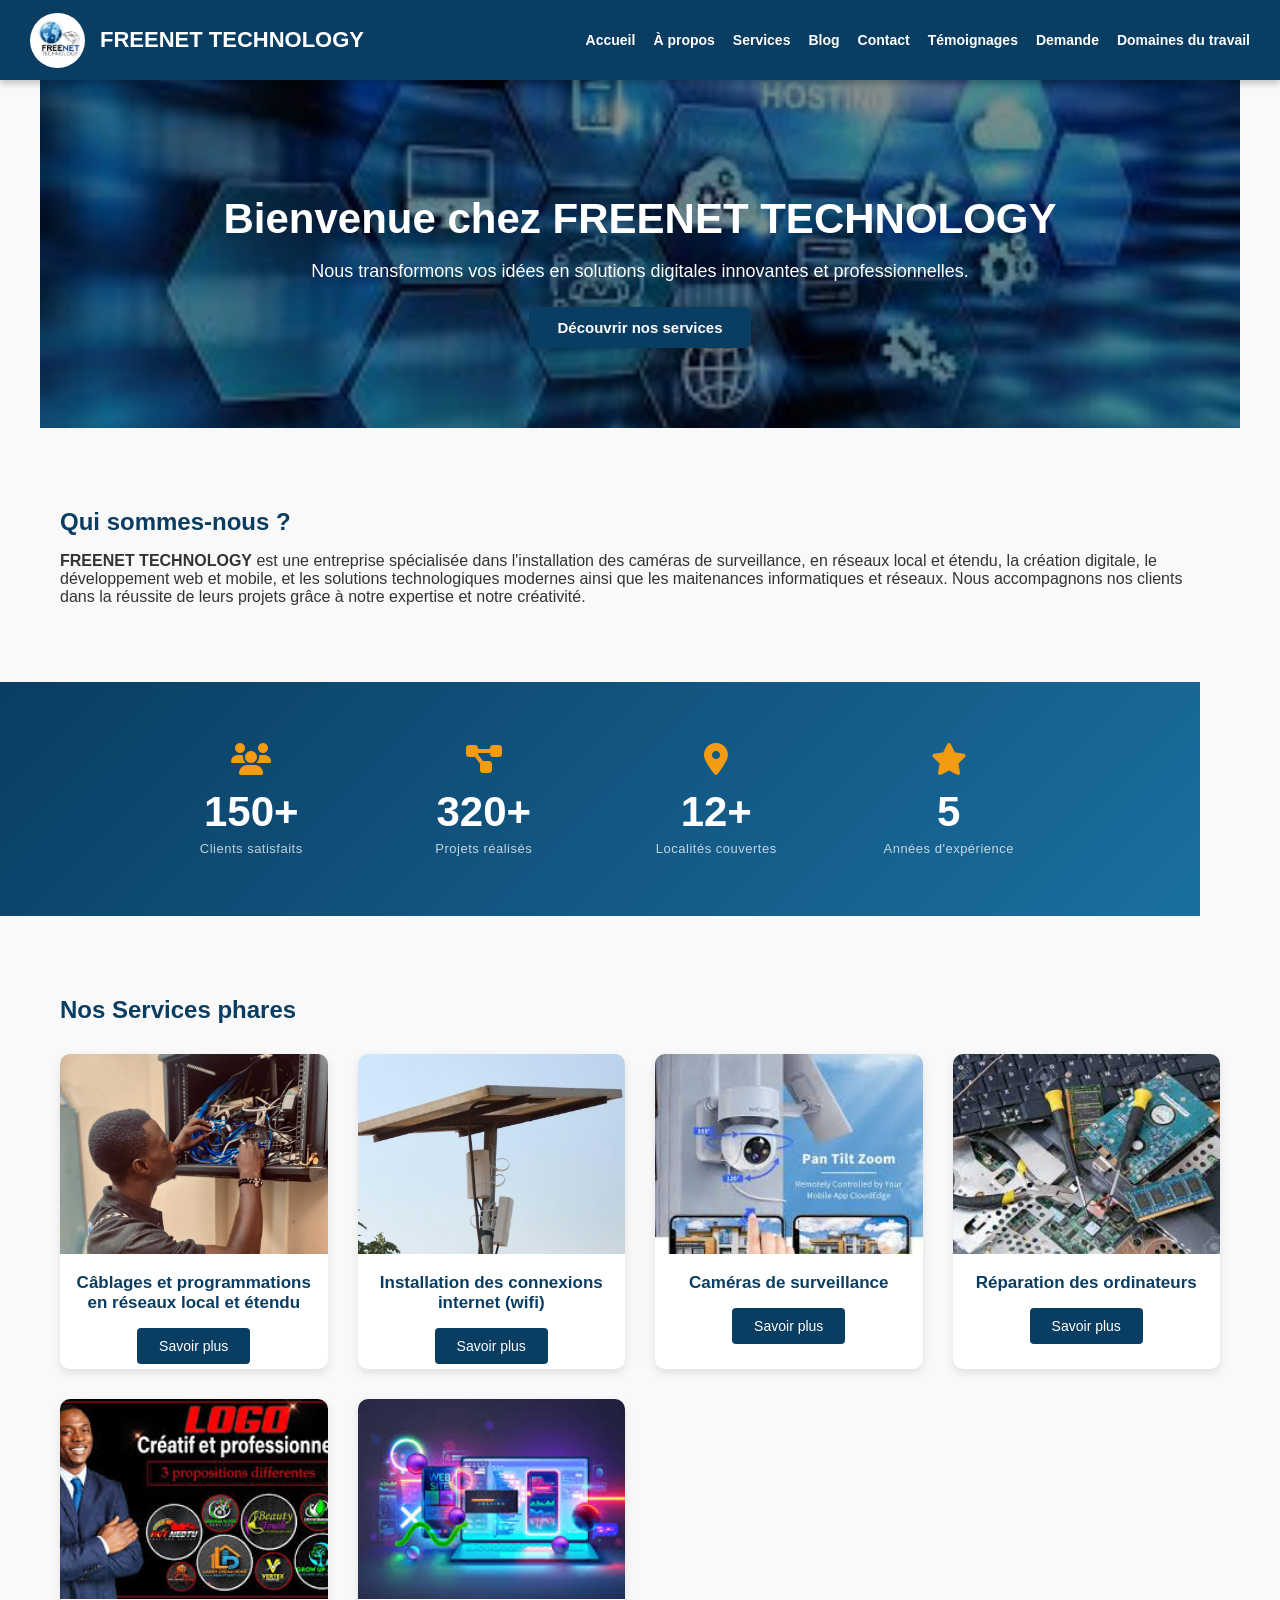
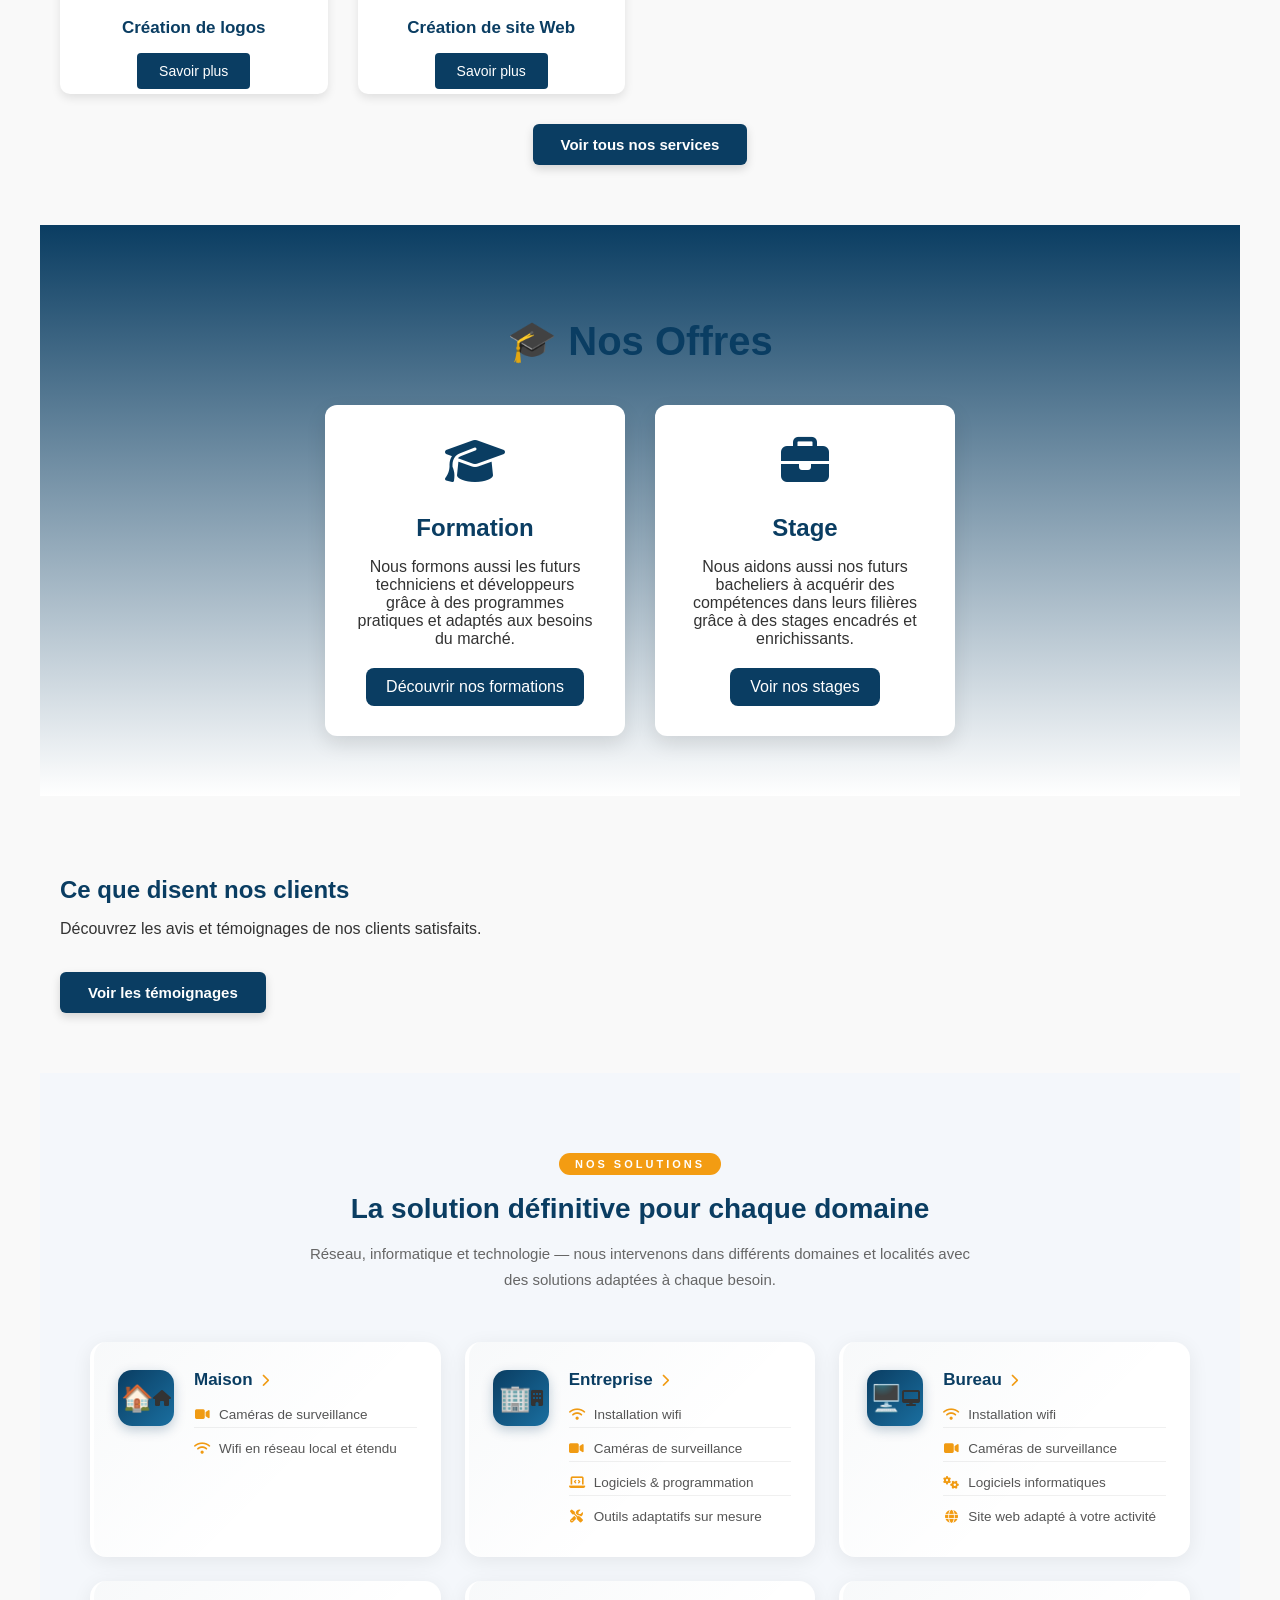
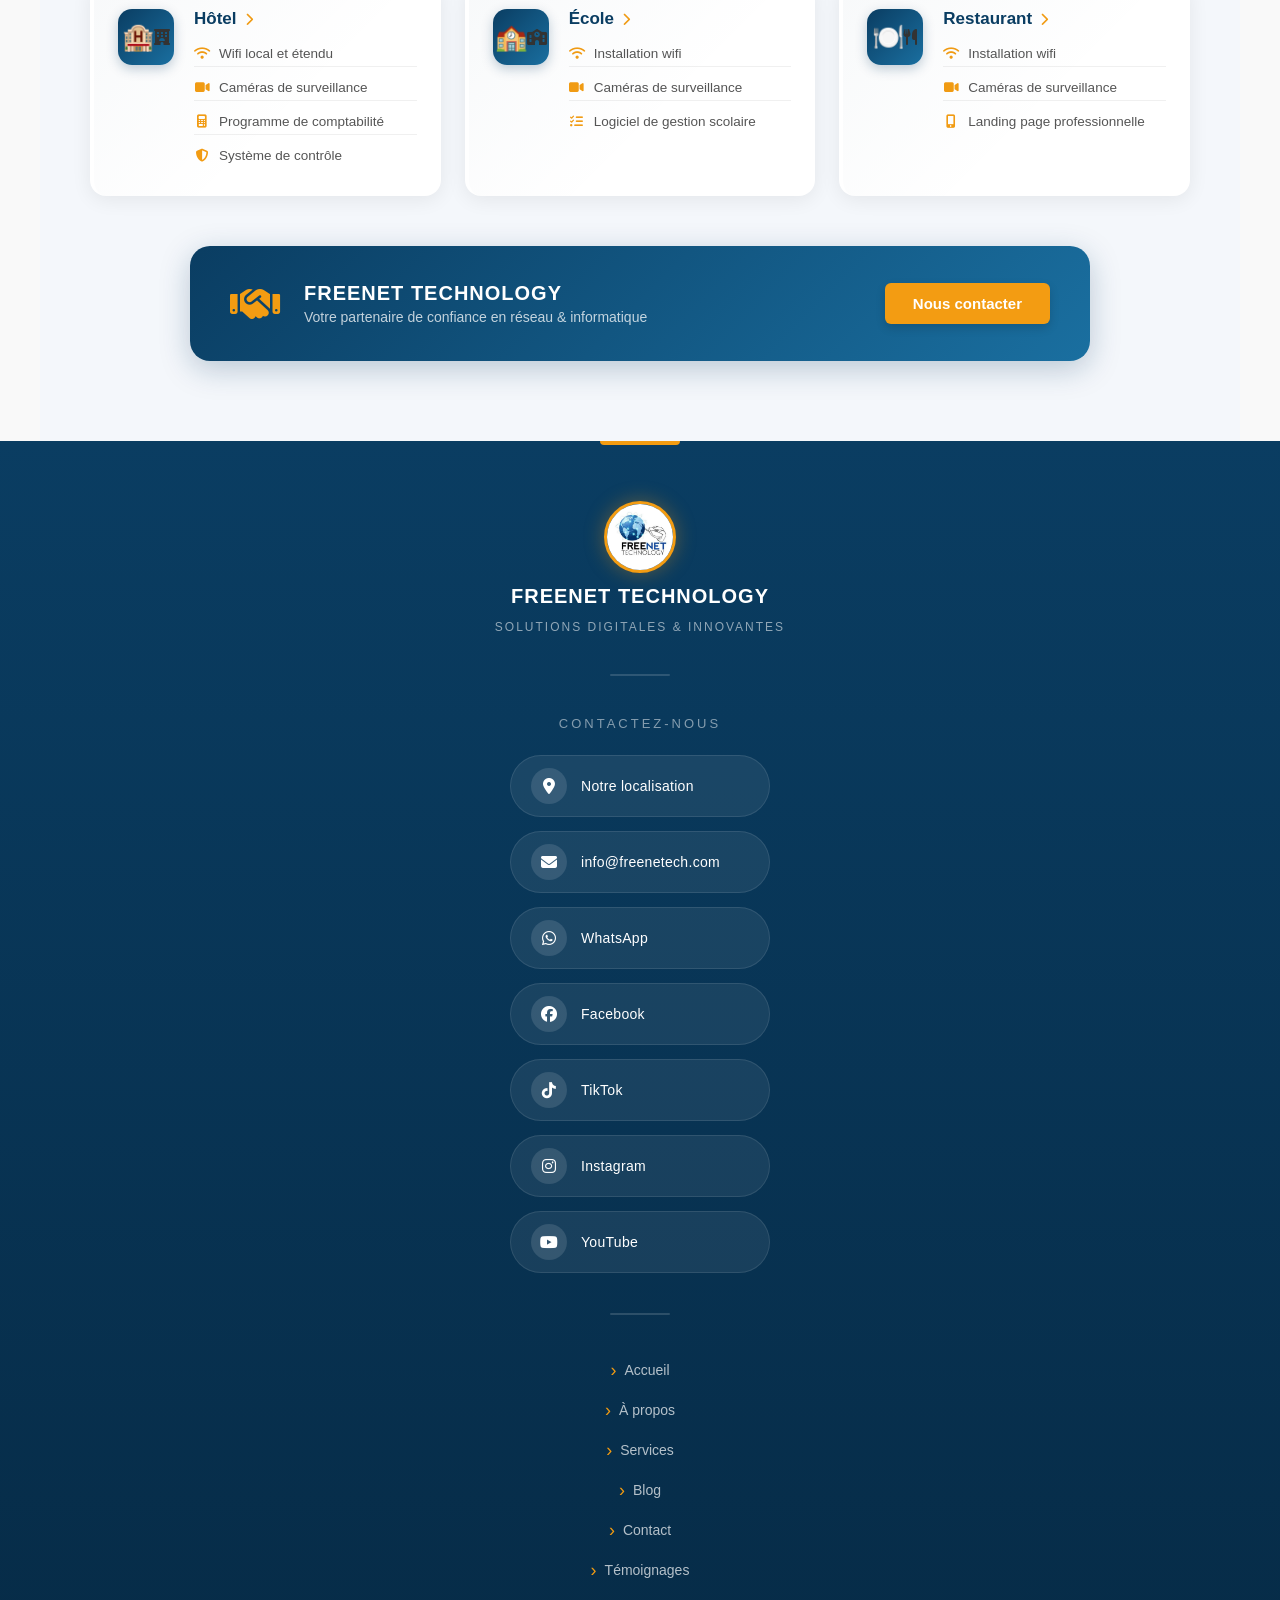
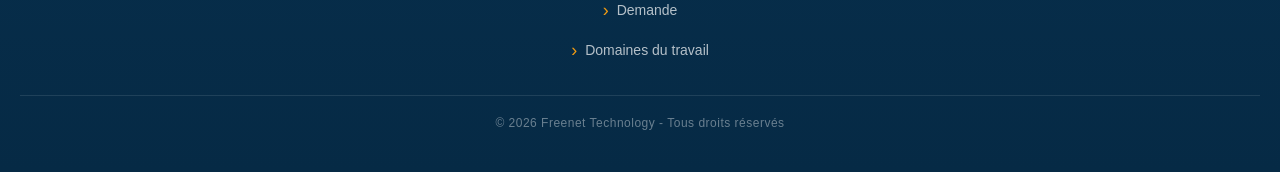
<file: index.html>
<!DOCTYPE html>
<head>

    <!-- Encodage -->
    <meta charset="UTF-8">

    <!-- Responsive mobile -->
    <meta name="viewport" content="width=device-width, initial-scale=1.0">

    <!-- ===== TITRE GOOGLE ===== -->
    <title>FREENET TECHNOLOGY - Réseau (caméras wifi), Développement Web & Solutions Digitales</title>

    <!-- ===== SEO OPTIMISATION ===== -->

    <!-- Description Google -->
    <meta name="description" content="FREENET TECHNOLOGY est une entreprise spécialisée en réseaux informatiques, wifi, caméras de surveillance, développement web, applications mobiles et solutions digitales modernes au Togo.">

    <!-- Mots clés -->
    <meta name="keywords" content="Freenet Technology, Freenetech, wifi, réseau informatique, caméra surveillance, création site web, application mobile, Togo, Lomé">

    <!-- Auteur -->
    <meta name="author" content="FREENET TECHNOLOGY">

    <!-- Robots Google -->
    <meta name="robots" content="index, follow">

    <!-- Couleur navigateur mobile -->
    <meta name="theme-color" content="#0a84ff">

    <!-- URL officielle -->
    <link rel="canonical" href="https://freenetech.com/">

    <!-- ===== FAVICON / LOGO ===== -->
    <link rel="icon" type="image/png" sizes="32x32" href="assets/images/freenet.jpg">
    <link rel="apple-touch-icon" href="assets/images/freenet.jpg">

    <!-- ===== OPEN GRAPH FACEBOOK / WHATSAPP ===== -->
    <meta property="og:title" content="FREENET TECHNOLOGY">
    <meta property="og:description" content="Solutions digitales innovantes, réseaux informatiques, wifi, vidéosurveillance et développement web professionnel.">
    <meta property="og:image" content="https://freenetech.com/assets/images/freenet.jpg">
    <meta property="og:url" content="https://freenetech.com">
    <meta property="og:type" content="website">
    <meta property="og:locale" content="fr_FR">

    <!-- ===== TWITTER / X ===== -->
    <meta name="twitter:card" content="summary_large_image">
    <meta name="twitter:title" content="FREENET TECHNOLOGY">
    <meta name="twitter:description" content="Entreprise spécialisée en solutions digitales et réseaux informatiques.">
    <meta name="twitter:image" content="https://freenetech.com/assets/images/freenet.jpg">

    <!-- ===== GEO LOCALISATION ===== -->
    <meta name="geo.region" content="TG-M">
    <meta name="geo.placename" content="Totsi, Lomé">
    <meta name="geo.position" content="6.193608732423832, 1.1792592355820402">
    <meta name="ICBM" content="6.193608732423832, 1.1792592355820402">

    <!-- ===== DONNÉES STRUCTURÉES GOOGLE ===== -->
    <script type="application/ld+json">
    {
      "@context": "https://schema.org",
      "@type": "Organization",
      "name": "FREENET TECHNOLOGY",
      "url": "https://freenetech.com",
      "logo": "https://freenetech.com/assets/images/freenet.jpg",
      "description": "Entreprise spécialisée en réseaux informatiques, wifi, vidéo surveillance, développement web et solutions digitales modernes.",
      "email": "info@freenetech.com",
      "telephone": "+22890553249",
      "address": {
        "@type": "PostalAddress",
        "addressLocality": "Lomé",
        "addressCountry": "TG"
      },
      "sameAs": [
        "https://facebook.com/freenetechnology",
        "https://instagram.com/freenetechnology",
        "https://tiktok.com/@freenetechnology"
      ]
    }
    </script>

    <!-- ===== STYLE CSS ===== -->
    <link rel="stylesheet" href="assets/css/style.css">

    <!-- ===== FONT AWESOME ===== -->
    <link rel="stylesheet" href="https://cdnjs.cloudflare.com/ajax/libs/font-awesome/6.5.0/css/all.min.css">

    <!-- ===== SCRIPT JS ===== -->
    <script src="assets/js/script.js" defer></script>

    <!-- ===== GOOGLE ANALYTICS ===== -->
    <script async src="https://www.googletagmanager.com/gtag/js?id=G-D0Z3R5PG3B"></script>

    <script>
      window.dataLayer = window.dataLayer || [];

      function gtag(){
        dataLayer.push(arguments);
      }

      gtag('js', new Date());

      gtag('config', 'G-D0Z3R5PG3B');
    </script>

</head>
<body>

<header>
    <img src="assets/images/freenet.jpg" alt="Logo Freenet Technologie">
    <h1 class="site-title">FREENET TECHNOLOGY</h1>
    <nav>
        <!-- FIX: menu-toggle par classe (pas id) pour toutes les pages -->
        <span class="menu-toggle">&#9776;</span>
        <ul>
            <li><a href="index.html">Accueil</a></li>
            <li><a href="about.html">À propos</a></li>
            <li><a href="services.html">Services</a></li>
            <li><a href="blog.html">Blog</a></li>
            <li><a href="contact.html">Contact</a></li>
            <li><a href="testimonials.html">Témoignages</a></li>
            <li><a href="request.html">Demande</a></li>
            <li><a href="index.html#solution">Domaines du travail</a></li>
        </ul>
    </nav>
</header>

<!-- Hero -->
<section class="hero">
    <h1>Bienvenue chez FREENET TECHNOLOGY</h1>
    <p>Nous transformons vos idées en solutions digitales innovantes et professionnelles.</p>
    <a href="services.html" class="cta-btn">Découvrir nos services</a>
</section>

<!-- Qui sommes-nous -->
<section class="about-home reveal">
    <h2>Qui sommes-nous ?</h2>
    <p><strong>FREENET TECHNOLOGY</strong> est une entreprise spécialisée dans l'installation des caméras de surveillance, en réseaux local et étendu, la création digitale, le développement web et mobile,
       et les solutions technologiques modernes ainsi que les maitenances informatiques et réseaux. Nous accompagnons nos clients dans la réussite de leurs projets
       grâce à notre expertise et notre créativité.</p>
</section>

<!-- ══ STATISTIQUES ══ -->
<section class="stats-section reveal">
    <div class="stats-grid">
        <div class="stat-item">
            <div class="stat-icon"><i class="fas fa-users"></i></div>
            <div class="stat-number" data-target="150">0</div>
            <div class="stat-label">Clients satisfaits</div>
        </div>
        <div class="stat-item">
            <div class="stat-icon"><i class="fas fa-project-diagram"></i></div>
            <div class="stat-number" data-target="320">0</div>
            <div class="stat-label">Projets réalisés</div>
        </div>
        <div class="stat-item">
            <div class="stat-icon"><i class="fas fa-map-marker-alt"></i></div>
            <div class="stat-number" data-target="12">0</div>
            <div class="stat-label">Localités couvertes</div>
        </div>
        <div class="stat-item">
            <div class="stat-icon"><i class="fas fa-star"></i></div>
            <div class="stat-number" data-target="5">0</div>
            <div class="stat-label">Années d'expérience</div>
        </div>
    </div>
</section>

<!-- Aperçu des services -->
<section class="services-preview reveal">
    <h2>Nos Services phares</h2>
    <div class="services-grid">
        <div class="service-card">
            <img src="assets/images/wifi_aaa.jpeg" alt="Installation wifi">
            <h3>Câblages et programmations en réseaux local et étendu</h3>
            <button>Savoir plus</button>
            <p class="service-text"><strong>câblage et programmation réseau local et étendu</strong> assure l’installation, la configuration et l’optimisation des infrastructures réseau pour garantir une connexion rapide, stable et sécurisée. Nous réalisons le câblage professionnel, la mise en place des équipements réseau, ainsi que la configuration des réseaux LAN et WAN pour les entreprises, bureaux et particuliers, avec des solutions modernes adaptées à vos besoins.</p>
        </div>

        <div class="service-card">
            <img src="assets/images/wifi_m.jpeg" alt="Installation wifi zone">
            <h3>Installation des connexions internet (wifi)</h3>
            <button>Savoir plus</button>
            <p class="service-text">Nous installons des réseaux wifi rapides, stables et sécurisés pour maisons, bureaux, écoles et entreprises afin d’assurer une excellente connexion internet partout.</p>
        </div>

        <div class="service-card">
            <img src="assets/images/camera.jpg" alt="Caméras de surveillance">
            <h3>Caméras de surveillance</h3>
            <button>Savoir plus</button>
            <p class="service-text">Nous mettons en place des caméras de surveillance modernes pour protéger vos maisons, boutiques et entreprises avec un contrôle en temps réel et une sécurité renforcée.</p>
        </div>

        <div class="service-card">
            <img src="assets/images/ordi.jpg" alt="Réparation des ordinateurs">
            <h3>Réparation des ordinateurs</h3>
            <button>Savoir plus</button>
            <p class="service-text">Nous diagnostiquons et réparons les ordinateurs en panne : problèmes logiciels, matériels, lenteurs, virus, formatage et maintenance complète.</p>
        </div>

        <div class="service-card">
            <img src="assets/images/logo.jpg" alt="Création de logos">
            <h3>Création de logos</h3>
            <button>Savoir plus</button>
            <p class="service-text">Des logos uniques et professionnels qui reflètent votre identité.</p>
        </div>
        
        <div class="service-card">
            <img src="assets/images/site_web.jpg" alt="Création de site Web">
            <h3>Création de site Web</h3>
            <button>Savoir plus</button>
            <p class="service-text">Sites modernes, responsives et adaptés à vos besoins.</p>
        </div>
    </div>
    <div style="text-align:center; margin-top:30px;">
        <a href="services.html" class="cta-btn">Voir tous nos services</a>
    </div>
</section>

<section id="offres" class="offres-section">
  <h2 class="section-title">🎓 Nos Offres</h2>

  <div class="offres-container">
    <!-- Bloc Formation -->
    <div class="offre-card formation">
      <div class="icon">
        <i class="fas fa-graduation-cap"></i>
      </div>
      <h3>Formation</h3>
      <p>
        Nous formons aussi les futurs techniciens et développeurs 
        grâce à des programmes pratiques et adaptés aux besoins du marché.
      </p>
      <a href="#formations" class="btn">Découvrir nos formations</a>
    </div>

    <!-- Bloc Stage -->
    <div class="offre-card stage">
      <div class="icon">
        <i class="fas fa-briefcase"></i>
      </div>
      <h3>Stage</h3>
      <p>
        Nous aidons aussi nos futurs bacheliers à acquérir des compétences 
        dans leurs filières grâce à des stages encadrés et enrichissants.
      </p>
      <a href="#stages" class="btn">Voir nos stages</a>
    </div>
  </div>
</section>

<!-- Témoignages -->
<section class="testimonials-home reveal">
    <h2>Ce que disent nos clients</h2>
    <p>Découvrez les avis et témoignages de nos clients satisfaits.</p>
    <br>
    <a href="testimonials.html" class="cta-btn">Voir les témoignages</a>
</section>

<!-- ══ SOLUTIONS PAR DOMAINE ══ -->
<section class="solutions-section" id="solution">
 
    <div class="solutions-header reveal">
        <span class="solutions-tag">NOS SOLUTIONS</span>
        <h2>La solution définitive pour chaque domaine</h2>
        <p>Réseau, informatique et technologie — nous intervenons dans différents domaines et localités
           avec des solutions adaptées à chaque besoin.</p>
    </div>
 
    <div class="solutions-grid">
 
        <!-- Maison -->
        <div class="solution-card reveal">
            <div class="solution-icon-wrap">
                <span class="solution-emoji">🏠</span>
                <i class="fas fa-home solution-fa"></i>
            </div>
            <div class="solution-body">
                <h3>Maison <i class="fas fa-chevron-right sol-arrow"></i></h3>
                <ul class="solution-list">
                    <li><i class="fas fa-video"></i> Caméras de surveillance</li>
                    <li><i class="fas fa-wifi"></i> Wifi en réseau local et étendu</li>
                </ul>
            </div>
        </div>
 
        <!-- Entreprise -->
        <div class="solution-card reveal">
            <div class="solution-icon-wrap">
                <span class="solution-emoji">🏢</span>
                <i class="fas fa-building solution-fa"></i>
            </div>
            <div class="solution-body">
                <h3>Entreprise <i class="fas fa-chevron-right sol-arrow"></i></h3>
                <ul class="solution-list">
                    <li><i class="fas fa-wifi"></i> Installation wifi</li>
                    <li><i class="fas fa-video"></i> Caméras de surveillance</li>
                    <li><i class="fas fa-laptop-code"></i> Logiciels &amp; programmation</li>
                    <li><i class="fas fa-tools"></i> Outils adaptatifs sur mesure</li>
                </ul>
            </div>
        </div>
 
        <!-- Bureau -->
        <div class="solution-card reveal">
            <div class="solution-icon-wrap">
                <span class="solution-emoji">🖥️</span>
                <i class="fas fa-desktop solution-fa"></i>
            </div>
            <div class="solution-body">
                <h3>Bureau <i class="fas fa-chevron-right sol-arrow"></i></h3>
                <ul class="solution-list">
                    <li><i class="fas fa-wifi"></i> Installation wifi</li>
                    <li><i class="fas fa-video"></i> Caméras de surveillance</li>
                    <li><i class="fas fa-cogs"></i> Logiciels informatiques</li>
                    <li><i class="fas fa-globe"></i> Site web adapté à votre activité</li>
                </ul>
            </div>
        </div>
 
        <!-- Hôtel -->
        <div class="solution-card reveal">
            <div class="solution-icon-wrap">
                <span class="solution-emoji">🏨</span>
                <i class="fas fa-hotel solution-fa"></i>
            </div>
            <div class="solution-body">
                <h3>Hôtel <i class="fas fa-chevron-right sol-arrow"></i></h3>
                <ul class="solution-list">
                    <li><i class="fas fa-wifi"></i> Wifi local et étendu</li>
                    <li><i class="fas fa-video"></i> Caméras de surveillance</li>
                    <li><i class="fas fa-calculator"></i> Programme de comptabilité</li>
                    <li><i class="fas fa-shield-alt"></i> Système de contrôle</li>
                </ul>
            </div>
        </div>
 
        <!-- École -->
        <div class="solution-card reveal">
            <div class="solution-icon-wrap">
                <span class="solution-emoji">🏫</span>
                <i class="fas fa-school solution-fa"></i>
            </div>
            <div class="solution-body">
                <h3>École <i class="fas fa-chevron-right sol-arrow"></i></h3>
                <ul class="solution-list">
                    <li><i class="fas fa-wifi"></i> Installation wifi</li>
                    <li><i class="fas fa-video"></i> Caméras de surveillance</li>
                    <li><i class="fas fa-tasks"></i> Logiciel de gestion scolaire</li>
                </ul>
            </div>
        </div>
 
        <!-- Restaurant -->
        <div class="solution-card reveal">
            <div class="solution-icon-wrap">
                <span class="solution-emoji">🍽️</span>
                <i class="fas fa-utensils solution-fa"></i>
            </div>
            <div class="solution-body">
                <h3>Restaurant <i class="fas fa-chevron-right sol-arrow"></i></h3>
                <ul class="solution-list">
                    <li><i class="fas fa-wifi"></i> Installation wifi</li>
                    <li><i class="fas fa-video"></i> Caméras de surveillance</li>
                    <li><i class="fas fa-mobile-alt"></i> Landing page professionnelle</li>
                </ul>
            </div>
        </div>
 
    </div>
    <!-- Bannière partenaire -->
    <div class="solutions-banner reveal">
        <div class="solutions-banner-inner">
            <i class="fas fa-handshake solutions-banner-icon"></i>
            <div>
                <p class="solutions-banner-title">FREENET TECHNOLOGY</p>
                <p class="solutions-banner-sub">Votre partenaire de confiance en réseau &amp; informatique</p>
            </div>
            <a href="request.html" class="cta-btn light">Nous contacter</a>
        </div>
    </div>
 
</section>

<footer>

    <!-- ── Logo + Titre ── -->
    <div class="footer-brand">
        <img src="assets/images/freenet.jpg" alt="Logo Freenet Technology">
        <p class="footer-brand-title">FREENET TECHNOLOGY</p>
        <p class="footer-brand-subtitle">Solutions digitales &amp; innovantes</p>
    </div>

    <div class="footer-divider"></div>

    <!-- ── Réseaux sociaux ── -->
    <p class="footer-contact-title">Contactez-nous</p>
    <div class="social-icons">
        <a href="https://maps.app.goo.gl/qddw3uHV6LBw217aA" target="_blank">
            <span class="icon-circle"><i class="fas fa-map-marker-alt"></i></span>
            <span class="social-label">Notre localisation</span>
        </a>
        <a href="mailto:info@freenetech.com">
            <span class="icon-circle"><i class="fas fa-envelope"></i></span>
            <span class="social-label">info@freenetech.com</span>
        </a>
        <a href="https://wa.me/22890553249" target="_blank">
            <span class="icon-circle"><i class="fab fa-whatsapp"></i></span>
            <span class="social-label">WhatsApp</span>
        </a>
        <a href="https://freenet.facebook.com" target="_blank">
            <span class="icon-circle"><i class="fab fa-facebook"></i></span>
            <span class="social-label">Facebook</span>
        </a>
        <a href="https://oficielfreenet.tiktok.com" target="_blank">
            <span class="icon-circle"><i class="fab fa-tiktok"></i></span>
            <span class="social-label">TikTok</span>
        </a>
        <a href="https://titifreenet.instagram.com" target="_blank">
            <span class="icon-circle"><i class="fab fa-instagram"></i></span>
            <span class="social-label">Instagram</span>
        </a>
        <a href="https://officefreenet.com" target="_blank">
            <span class="icon-circle"><i class="fab fa-youtube"></i></span>
            <span class="social-label">YouTube</span>
        </a>
    </div>

    <div class="footer-divider"></div>

    <!-- ── Navigation ── -->
    <ul class="footer-nav">
        <li><a href="index.html">Accueil</a></li>
        <li><a href="about.html">À propos</a></li>
        <li><a href="services.html">Services</a></li>
        <li><a href="blog.html">Blog</a></li>
        <li><a href="contact.html">Contact</a></li>
        <li><a href="testimonials.html">Témoignages</a></li>
        <li><a href="request.html">Demande</a></li>
        <li><a href="index.html#solution">Domaines du travail</a></li>
    </ul>

    <!-- ── Copyright ── -->
    <p class="footer-copy">&copy; 2026 Freenet Technology - Tous droits réservés</p>

</footer>

</body>
</html>
</file>
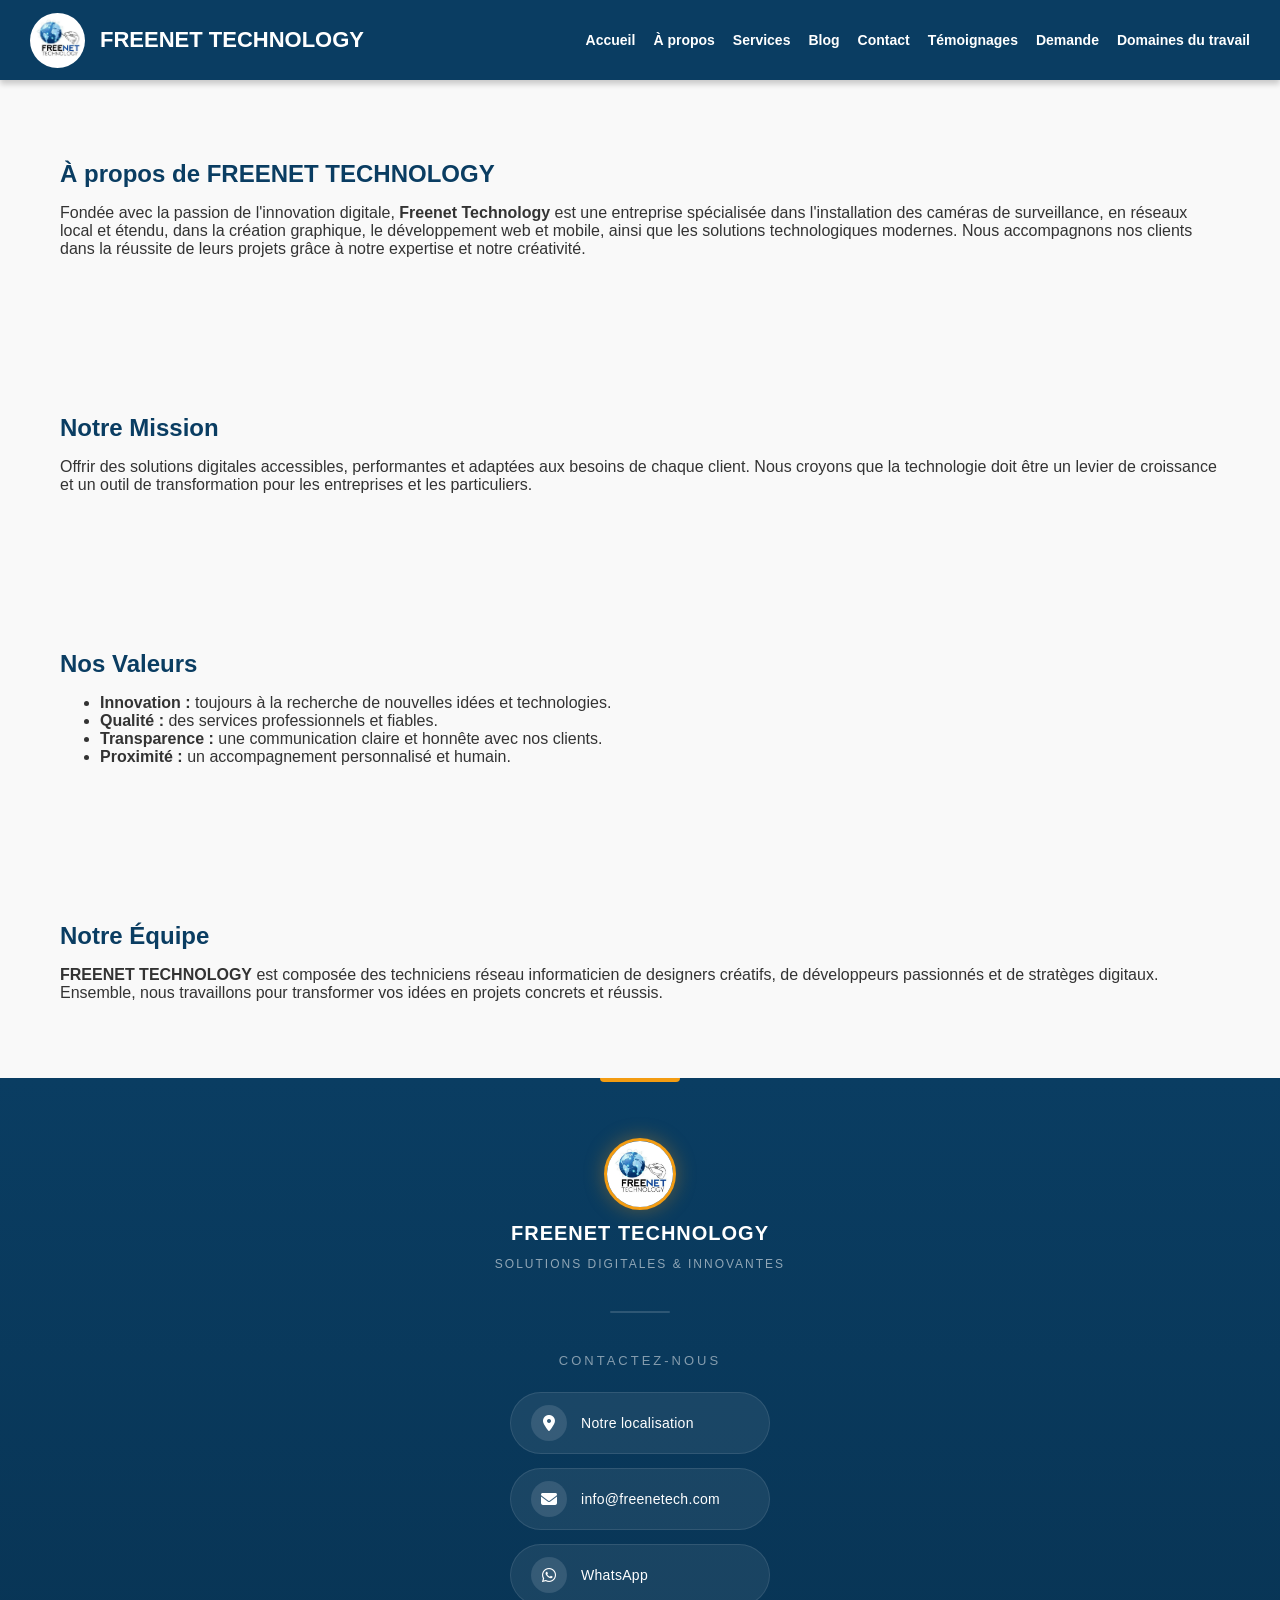
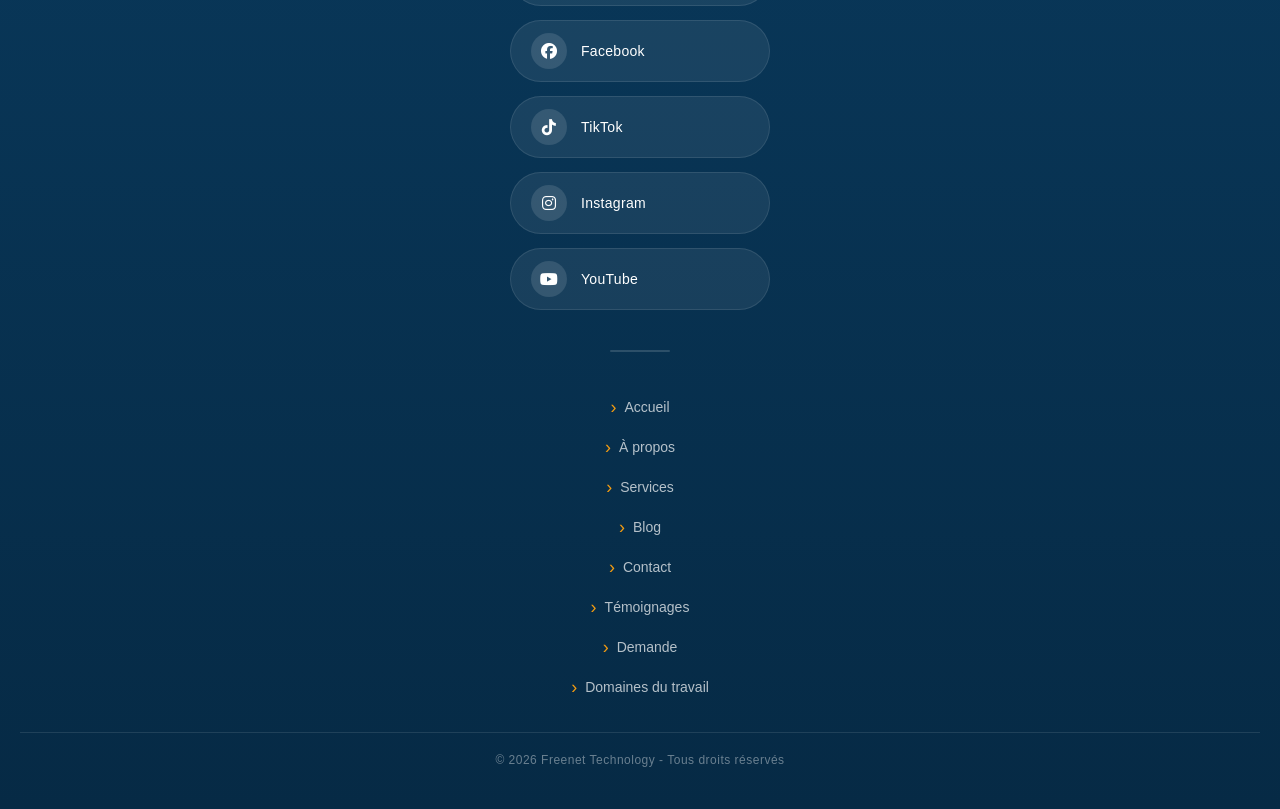
<file: about.html>
<!DOCTYPE html>
<html lang="fr">
<head>
    <meta charset="UTF-8">
    <meta name="viewport" content="width=device-width, initial-scale=1.0">
    <title>À propos - Freenet Technology</title>
    <link rel="canonical" href="https://freenetech.com/about.html">
    <link rel="stylesheet" href="assets/css/style.css">
    <link rel="stylesheet" href="https://cdnjs.cloudflare.com/ajax/libs/font-awesome/6.5.0/css/all.min.css">
    <script src="assets/js/script.js" defer></script>
    <!-- Google tag (gtag.js) -->
    <script async src="https://www.googletagmanager.com/gtag/js?id=G-D0Z3R5PG3B"></script>
    <script>
      window.dataLayer = window.dataLayer || [];
      function gtag(){dataLayer.push(arguments);}
      gtag('js', new Date());

      gtag('config', 'G-D0Z3R5PG3B');
    </script>
</head>
<body>

<header>
    <img src="assets/images/freenet.jpg" alt="Logo Freenet Technologie">
    <h1 class="site-title">FREENET TECHNOLOGY</h1>
    <nav>
        <span class="menu-toggle">&#9776;</span>
        <ul>
            <li><a href="index.html">Accueil</a></li>
            <li><a href="about.html">À propos</a></li>
            <li><a href="services.html">Services</a></li>
            <li><a href="blog.html">Blog</a></li>
            <li><a href="contact.html">Contact</a></li>
            <li><a href="testimonials.html">Témoignages</a></li>
            <li><a href="request.html">Demande</a></li>
            <li><a href="index.html#solution">Domaines du travail</a></li>
        </ul>
    </nav>
</header>

<section class="about-section reveal">
    <h2>À propos de FREENET TECHNOLOGY</h2>
    <p>Fondée avec la passion de l'innovation digitale, <strong>Freenet Technology</strong> est une entreprise spécialisée dans l'installation des caméras de surveillance, en réseaux local et étendu,
       dans la création graphique, le développement web et mobile, ainsi que les solutions
       technologiques modernes. Nous accompagnons nos clients dans la réussite de leurs projets grâce à
       notre expertise et notre créativité.</p>
</section>

<section class="mission-section reveal">
    <h2>Notre Mission</h2>
    <p>Offrir des solutions digitales accessibles, performantes et adaptées aux besoins de chaque client.
       Nous croyons que la technologie doit être un levier de croissance et un outil de transformation
       pour les entreprises et les particuliers.</p>
</section>

<section class="values-section reveal">
    <h2>Nos Valeurs</h2>
    <ul>
        <li><strong>Innovation :</strong> toujours à la recherche de nouvelles idées et technologies.</li>
        <li><strong>Qualité :</strong> des services professionnels et fiables.</li>
        <li><strong>Transparence :</strong> une communication claire et honnête avec nos clients.</li>
        <li><strong>Proximité :</strong> un accompagnement personnalisé et humain.</li>
    </ul>
</section>

<section class="team-section reveal">
    <h2>Notre Équipe</h2>
    <p><strong>FREENET TECHNOLOGY</strong> est composée des techniciens réseau informaticien de designers créatifs, de développeurs passionnés et de stratèges
       digitaux. Ensemble, nous travaillons pour transformer vos idées en projets concrets et réussis.</p>
</section>

<footer>

    <!-- ── Logo + Titre ── -->
    <div class="footer-brand">
        <img src="assets/images/freenet.jpg" alt="Logo Freenet Technology">
        <p class="footer-brand-title">FREENET TECHNOLOGY</p>
        <p class="footer-brand-subtitle">Solutions digitales &amp; innovantes</p>
    </div>

    <div class="footer-divider"></div>

    <!-- ── Réseaux sociaux ── -->
    <p class="footer-contact-title">Contactez-nous</p>
    <div class="social-icons">
        <a href="https://maps.app.goo.gl/qddw3uHV6LBw217aA" target="_blank">
            <span class="icon-circle"><i class="fas fa-map-marker-alt"></i></span>
            <span class="social-label">Notre localisation</span>
        </a>
        <a href="mailto:info@freenetech.com">
            <span class="icon-circle"><i class="fas fa-envelope"></i></span>
            <span class="social-label">info@freenetech.com</span>
        </a>
        <a href="https://wa.me/22890553249" target="_blank">
            <span class="icon-circle"><i class="fab fa-whatsapp"></i></span>
            <span class="social-label">WhatsApp</span>
        </a>
        <a href="https://freenet.facebook.com" target="_blank">
            <span class="icon-circle"><i class="fab fa-facebook"></i></span>
            <span class="social-label">Facebook</span>
        </a>
        <a href="https://oficielfreenet.tiktok.com" target="_blank">
            <span class="icon-circle"><i class="fab fa-tiktok"></i></span>
            <span class="social-label">TikTok</span>
        </a>
        <a href="https://titifreenet.instagram.com" target="_blank">
            <span class="icon-circle"><i class="fab fa-instagram"></i></span>
            <span class="social-label">Instagram</span>
        </a>
        <a href="https://officefreenet.com" target="_blank">
            <span class="icon-circle"><i class="fab fa-youtube"></i></span>
            <span class="social-label">YouTube</span>
        </a>
    </div>

    <div class="footer-divider"></div>

    <!-- ── Navigation ── -->
    <ul class="footer-nav">
        <li><a href="index.html">Accueil</a></li>
        <li><a href="about.html">À propos</a></li>
        <li><a href="services.html">Services</a></li>
        <li><a href="blog.html">Blog</a></li>
        <li><a href="contact.html">Contact</a></li>
        <li><a href="testimonials.html">Témoignages</a></li>
        <li><a href="request.html">Demande</a></li>
        <li><a href="index.html#solution">Domaines du travail</a></li>
    </ul>

    <!-- ── Copyright ── -->
    <p class="footer-copy">&copy; 2026 Freenet Technology - Tous droits réservés</p>

</footer>

</body>
</html>
</file>
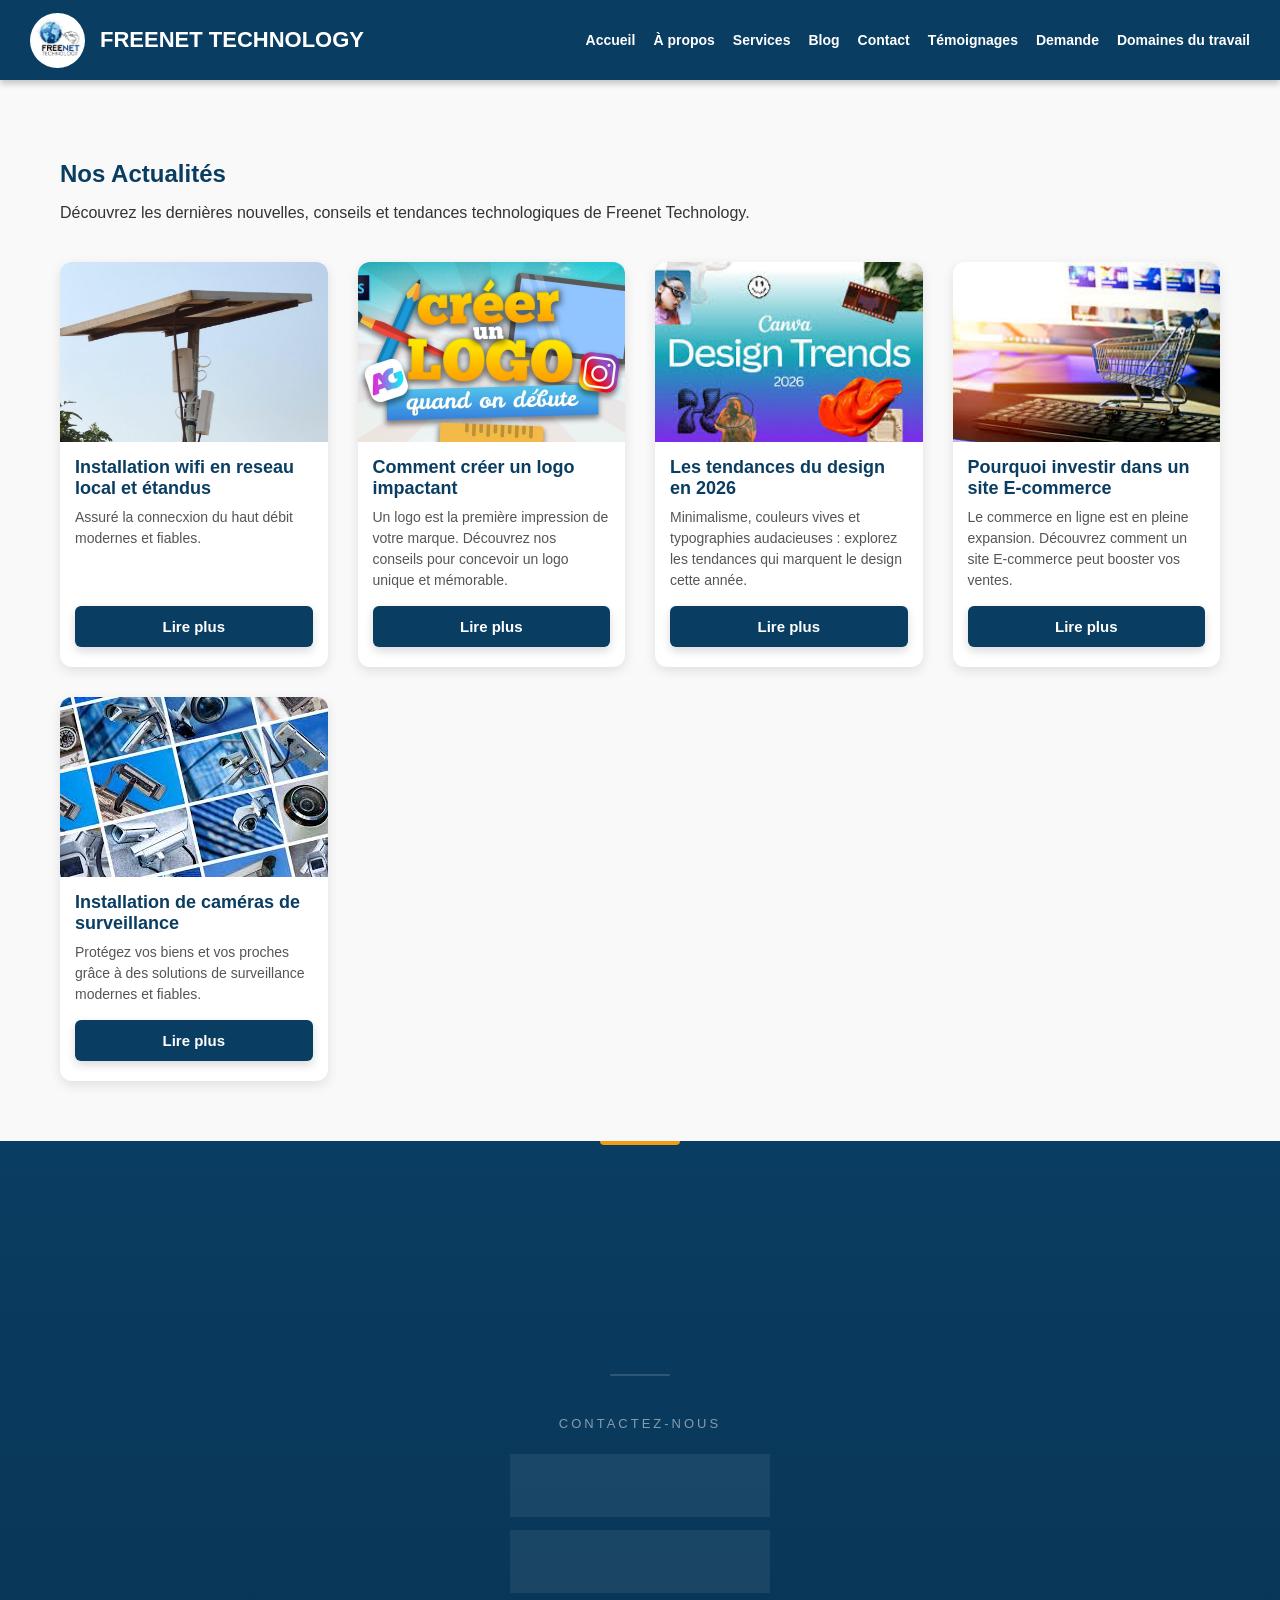
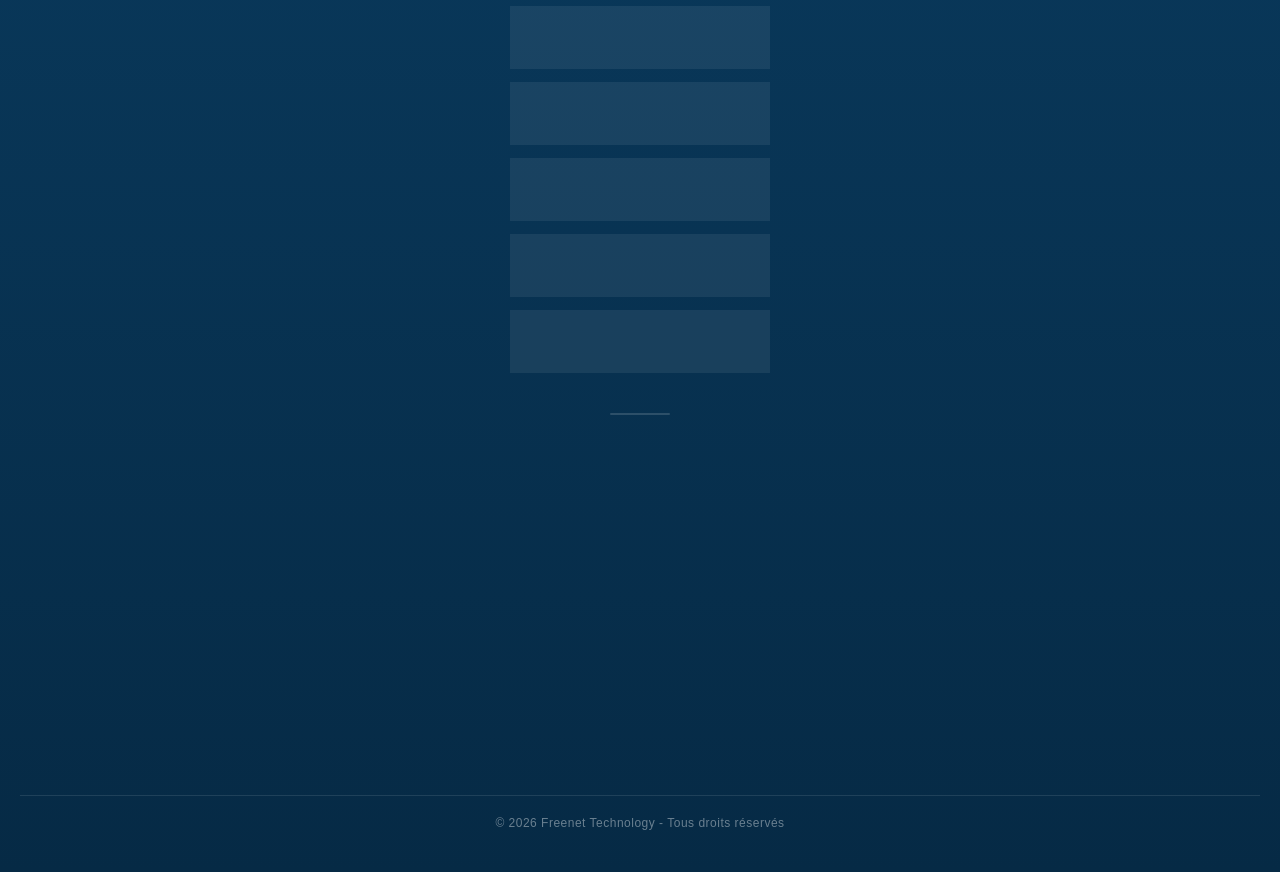
<file: blog.html>
<!DOCTYPE html>
<html lang="fr">
<head>
    <meta charset="UTF-8">
    <meta name="viewport" content="width=device-width, initial-scale=1.0">
    <title>Blog - Freenet Technology</title>
    <link rel="canonical" href="https://freenetech.com/blog.html">
    <link rel="stylesheet" href="assets/css/style.css">
    <link rel="stylesheet" href="https://cdnjs.cloudflare.com/ajax/libs/font-awesome/6.5.0/css/all.min.css">
    <script src="assets/js/script.js" defer></script>
    <!-- Google tag (gtag.js) -->
    <script async src="https://www.googletagmanager.com/gtag/js?id=G-D0Z3R5PG3B"></script>
    <script>
      window.dataLayer = window.dataLayer || [];
      function gtag(){dataLayer.push(arguments);}
      gtag('js', new Date());

      gtag('config', 'G-D0Z3R5PG3B');
    </script>
</head>
<body>

<header>
    <img src="assets/images/freenet.jpg" alt="Logo Freenet Technologie">
    <h1 class="site-title">FREENET TECHNOLOGY</h1>
    <nav>
        <span class="menu-toggle">&#9776;</span>
        <ul>
            <li><a href="index.html">Accueil</a></li>
            <li><a href="about.html">À propos</a></li>
            <li><a href="services.html">Services</a></li>
            <li><a href="blog.html">Blog</a></li>
            <li><a href="contact.html">Contact</a></li>
            <li><a href="testimonials.html">Témoignages</a></li>
            <li><a href="request.html">Demande</a></li>
            <li><a href="index.html#solution">Domaines du travail</a></li>
        </ul>
    </nav>
</header>

<section>
    <h2>Nos Actualités</h2>
    <p>Découvrez les dernières nouvelles, conseils et tendances technologiques de Freenet Technology.</p>

    <div class="blog-grid">
        <div class="blog-card reveal">
            <img src="assets/images/wifi_m.jpeg" alt="Installation de caméras de surveillance">
            <h3>Installation wifi en reseau local et étandus</h3>
            <p>Assuré la connecxion du haut débit modernes et fiables.</p>
            <a href="#" class="cta-btn">Lire plus</a>
        </div>

        <div class="blog-card reveal">
            <img src="assets/images/blog1.jpg" alt="Comment créer un logo impactant">
            <h3>Comment créer un logo impactant</h3>
            <p>Un logo est la première impression de votre marque. Découvrez nos conseils pour concevoir un logo unique et mémorable.</p>
            <a href="#" class="cta-btn">Lire plus</a>
        </div>

        <div class="blog-card reveal">
            <img src="assets/images/blog2.jpg" alt="Les tendances du design en 2026">
            <h3>Les tendances du design en 2026</h3>
            <p>Minimalisme, couleurs vives et typographies audacieuses : explorez les tendances qui marquent le design cette année.</p>
            <a href="#" class="cta-btn">Lire plus</a>
        </div>

        <div class="blog-card reveal">
            <img src="assets/images/blog3.jpg" alt="Pourquoi investir dans un site E-commerce">
            <h3>Pourquoi investir dans un site E-commerce</h3>
            <p>Le commerce en ligne est en pleine expansion. Découvrez comment un site E-commerce peut booster vos ventes.</p>
            <a href="#" class="cta-btn">Lire plus</a>
        </div>

        <div class="blog-card reveal">
            <img src="assets/images/blog4.jpg" alt="Installation de caméras de surveillance">
            <h3>Installation de caméras de surveillance</h3>
            <p>Protégez vos biens et vos proches grâce à des solutions de surveillance modernes et fiables.</p>
            <a href="#" class="cta-btn">Lire plus</a>
        </div>

    </div>
</section>

<footer>

    <!-- ── Logo + Titre ── -->
    <div class="footer-brand">
        <img src="assets/images/freenet.jpg" alt="Logo Freenet Technology">
        <p class="footer-brand-title">FREENET TECHNOLOGY</p>
        <p class="footer-brand-subtitle">Solutions digitales &amp; innovantes</p>
    </div>

    <div class="footer-divider"></div>

    <!-- ── Réseaux sociaux ── -->
    <p class="footer-contact-title">Contactez-nous</p>
    <div class="social-icons">
        <a href="https://maps.app.goo.gl/qddw3uHV6LBw217aA" target="_blank">
            <span class="icon-circle"><i class="fas fa-map-marker-alt"></i></span>
            <span class="social-label">Notre localisation</span>
        </a>
        <a href="mailto:info@freenetech.com">
            <span class="icon-circle"><i class="fas fa-envelope"></i></span>
            <span class="social-label">info@freenetech.com</span>
        </a>
        <a href="https://wa.me/22890553249" target="_blank">
            <span class="icon-circle"><i class="fab fa-whatsapp"></i></span>
            <span class="social-label">WhatsApp</span>
        </a>
        <a href="https://freenet.facebook.com" target="_blank">
            <span class="icon-circle"><i class="fab fa-facebook"></i></span>
            <span class="social-label">Facebook</span>
        </a>
        <a href="https://oficielfreenet.tiktok.com" target="_blank">
            <span class="icon-circle"><i class="fab fa-tiktok"></i></span>
            <span class="social-label">TikTok</span>
        </a>
        <a href="https://titifreenet.instagram.com" target="_blank">
            <span class="icon-circle"><i class="fab fa-instagram"></i></span>
            <span class="social-label">Instagram</span>
        </a>
        <a href="https://officefreenet.com" target="_blank">
            <span class="icon-circle"><i class="fab fa-youtube"></i></span>
            <span class="social-label">YouTube</span>
        </a>
    </div>

    <div class="footer-divider"></div>

    <!-- ── Navigation ── -->
    <ul class="footer-nav">
        <li><a href="index.html">Accueil</a></li>
        <li><a href="about.html">À propos</a></li>
        <li><a href="services.html">Services</a></li>
        <li><a href="blog.html">Blog</a></li>
        <li><a href="contact.html">Contact</a></li>
        <li><a href="testimonials.html">Témoignages</a></li>
        <li><a href="request.html">Demande</a></li>
        <li><a href="index.html#solution">Domaines du travail</a></li>
    </ul>

    <!-- ── Copyright ── -->
    <p class="footer-copy">&copy; 2026 Freenet Technology - Tous droits réservés</p>

</footer>

</body>
</html>
</file>
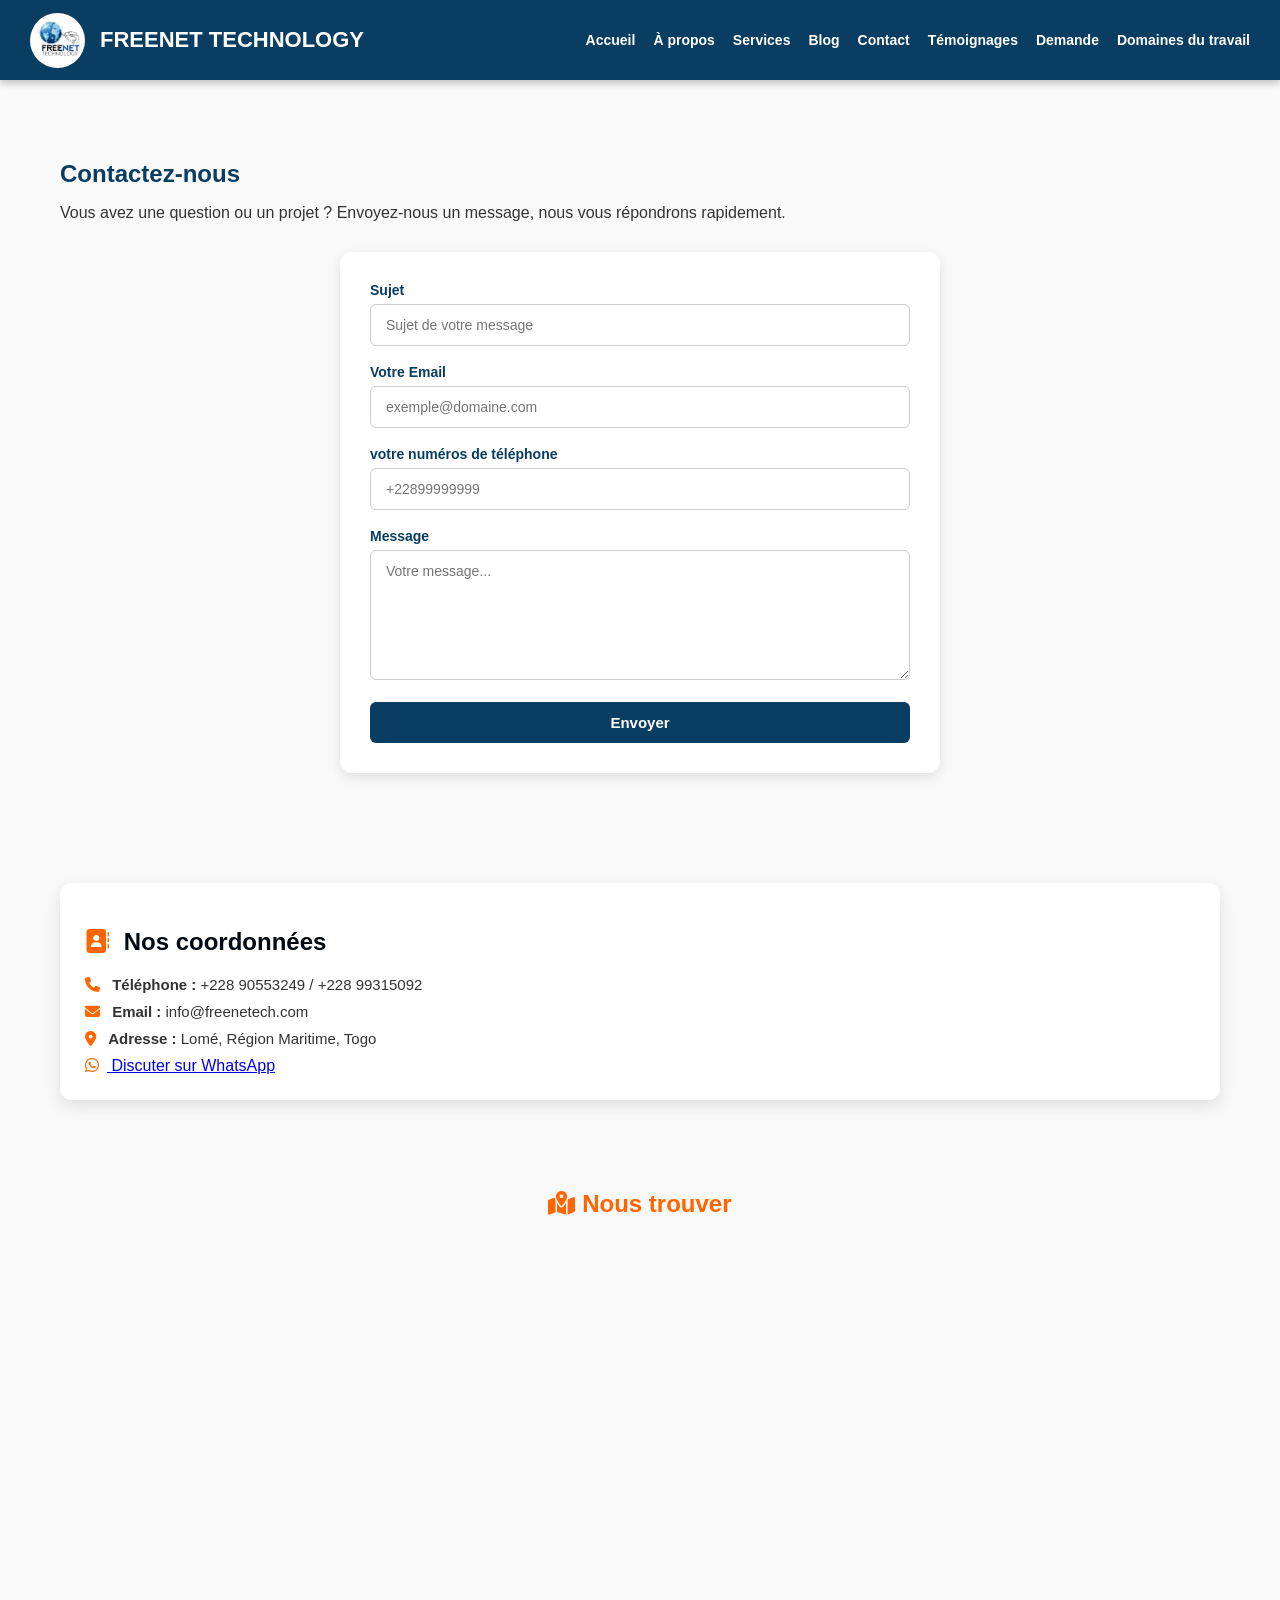
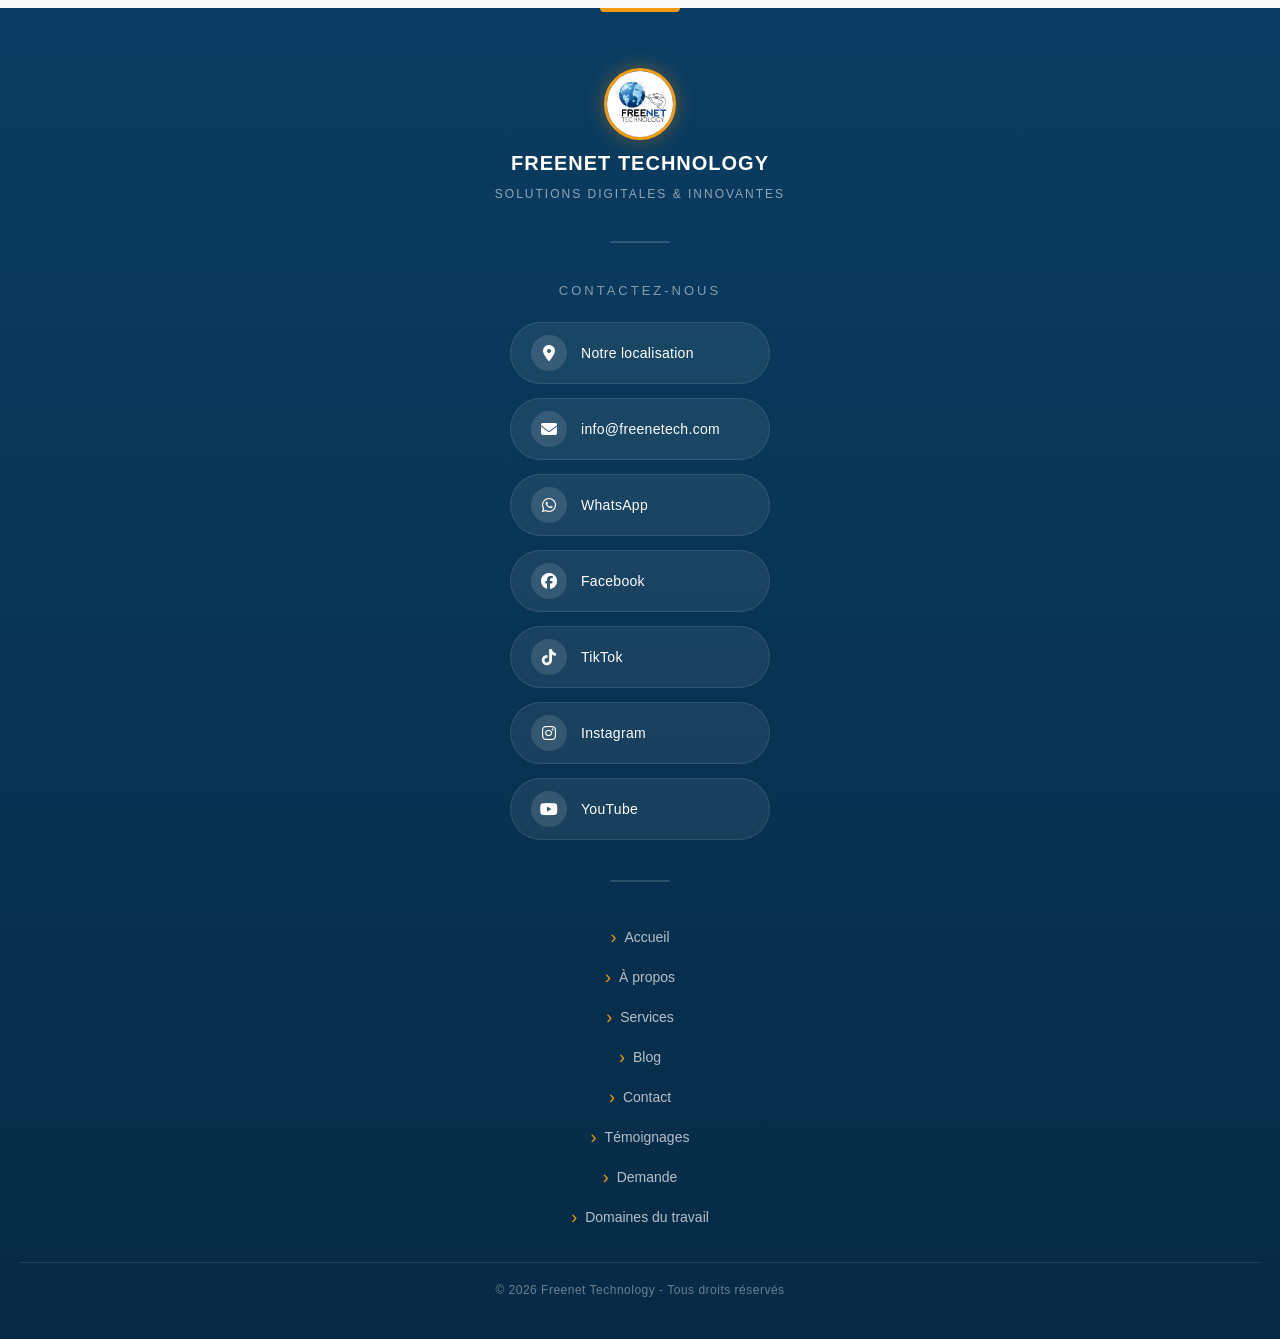
<file: contact.html>
<!DOCTYPE html>
<html lang="fr">
<head>
    <meta charset="UTF-8">
    <meta name="viewport" content="width=device-width, initial-scale=1.0">
    <title>Contact - Freenet Technology</title>
    <link rel="canonical" href="https://freenetech.com/contact.html">
    <link rel="stylesheet" href="assets/css/style.css">
    <link rel="stylesheet" href="https://cdnjs.cloudflare.com/ajax/libs/font-awesome/6.5.0/css/all.min.css">
    <script src="assets/js/script.js" defer></script>
    <!-- Google tag (gtag.js) -->
    <script async src="https://www.googletagmanager.com/gtag/js?id=G-D0Z3R5PG3B"></script>
    <script>
      window.dataLayer = window.dataLayer || [];
      function gtag(){dataLayer.push(arguments);}
      gtag('js', new Date());

      gtag('config', 'G-D0Z3R5PG3B');
    </script>
</head>
<body>

<header>
    <img src="assets/images/freenet.jpg" alt="Logo Freenet Technologie">
    <h1 class="site-title">FREENET TECHNOLOGY</h1>
    <nav>
        <span class="menu-toggle">&#9776;</span>
        <ul>
            <li><a href="index.html">Accueil</a></li>
            <li><a href="about.html">À propos</a></li>
            <li><a href="services.html">Services</a></li>
            <li><a href="blog.html">Blog</a></li>
            <li><a href="contact.html">Contact</a></li>
            <li><a href="testimonials.html">Témoignages</a></li>
            <li><a href="request.html">Demande</a></li>
            <li><a href="index.html#solution">Domaines du travail</a></li>
        </ul>
    </nav>
</header>

<section>
    <h2>Contactez-nous</h2>
    <p>Vous avez une question ou un projet ? Envoyez-nous un message, nous vous répondrons rapidement.</p>

    <form id="contactForm" action="https://formspree.io/f/meedjowe" method="POST" class="contact-form">
        <input type="hidden" name="action" value="message du site freenetech">

        <label for="subject">Sujet</label>
        <input type="text" id="subject" name="subject" placeholder="Sujet de votre message" required>

        <label for="email">Votre Email</label>
        <input type="email" id="email" name="email" placeholder="exemple@domaine.com" required>

        <label for="phone">votre numéros de téléphone</label>
        <input type="text" name="phone" placeholder="+22899999999" required>

        <label for="message">Message</label>
        <textarea id="message" name="message" placeholder="Votre message..." required></textarea>

        <!-- Champ caché pour redirection après envoi -->
        <input type="hidden" name="_next" value="https://infoteche.vercel.app/success.html">

        <!-- Champ anti-spam -->
        <input type="text" name="_gotcha" style="display:none">

        <button type="submit">Envoyer</button>
    </form>
</section>

<section class="contact">
  <div class="contact-info">
    <h2><i class="fas fa-address-book"></i> Nos coordonnées</h2>
    <p><i class="fas fa-phone"></i> <strong>Téléphone :</strong> +228 90553249 / +228 99315092</p>
    <p><i class="fas fa-envelope"></i> <strong>Email :</strong> info@freenetech.com</p>
    <p><i class="fas fa-map-marker-alt"></i> <strong>Adresse :</strong> Lomé, Région Maritime, Togo</p>
    <a href="https://wa.me/22890553249" class="btn"><i class="fab fa-whatsapp"></i> Discuter sur WhatsApp</a>
  </div>
</section>

<!-- Google Map -->
<section class="map">
  <h2><i class="fas fa-map-marked-alt"></i> Nous trouver</h2>
  <div class="map-container">
    <iframe src="https://www.google.com/maps/embed?pb=!1m18!1m12!1m3!1d3966.5299309072684!2d1.179264600000006!3d6.193587400000012!2m3!1f0!2f0!3f0!3m2!1i1024!2i768!4f13.1!3m3!1m2!1s0x1021592797ae0243%3A0xbf0c525ad261fdb!2sFREENET%20TECHNOLOGY!5e0!3m2!1sfr!2stg!4v1776890492859!5m2!1sfr!2stg" allowfullscreen="" loading="lazy" referrerpolicy="no-referrer-when-downgrade"></iframe>
  </div>
</section>

<footer>

    <!-- ── Logo + Titre ── -->
    <div class="footer-brand">
        <img src="assets/images/freenet.jpg" alt="Logo Freenet Technology">
        <p class="footer-brand-title">FREENET TECHNOLOGY</p>
        <p class="footer-brand-subtitle">Solutions digitales &amp; innovantes</p>
    </div>

    <div class="footer-divider"></div>

    <!-- ── Réseaux sociaux ── -->
    <p class="footer-contact-title">Contactez-nous</p>
    <div class="social-icons">
        <a href="https://maps.app.goo.gl/qddw3uHV6LBw217aA" target="_blank">
            <span class="icon-circle"><i class="fas fa-map-marker-alt"></i></span>
            <span class="social-label">Notre localisation</span>
        </a>
        <a href="mailto:info@freenetech.com">
            <span class="icon-circle"><i class="fas fa-envelope"></i></span>
            <span class="social-label">info@freenetech.com</span>
        </a>
        <a href="https://wa.me/22890553249" target="_blank">
            <span class="icon-circle"><i class="fab fa-whatsapp"></i></span>
            <span class="social-label">WhatsApp</span>
        </a>
        <a href="https://freenet.facebook.com" target="_blank">
            <span class="icon-circle"><i class="fab fa-facebook"></i></span>
            <span class="social-label">Facebook</span>
        </a>
        <a href="https://oficielfreenet.tiktok.com" target="_blank">
            <span class="icon-circle"><i class="fab fa-tiktok"></i></span>
            <span class="social-label">TikTok</span>
        </a>
        <a href="https://titifreenet.instagram.com" target="_blank">
            <span class="icon-circle"><i class="fab fa-instagram"></i></span>
            <span class="social-label">Instagram</span>
        </a>
        <a href="https://officefreenet.com" target="_blank">
            <span class="icon-circle"><i class="fab fa-youtube"></i></span>
            <span class="social-label">YouTube</span>
        </a>
    </div>

    <div class="footer-divider"></div>

    <!-- ── Navigation ── -->
    <ul class="footer-nav">
        <li><a href="index.html">Accueil</a></li>
        <li><a href="about.html">À propos</a></li>
        <li><a href="services.html">Services</a></li>
        <li><a href="blog.html">Blog</a></li>
        <li><a href="contact.html">Contact</a></li>
        <li><a href="testimonials.html">Témoignages</a></li>
        <li><a href="request.html">Demande</a></li>
        <li><a href="index.html#solution">Domaines du travail</a></li>
    </ul>

    <!-- ── Copyright ── -->
    <p class="footer-copy">&copy; 2026 Freenet Technology - Tous droits réservés</p>

</footer>

</body>
</html>
</file>
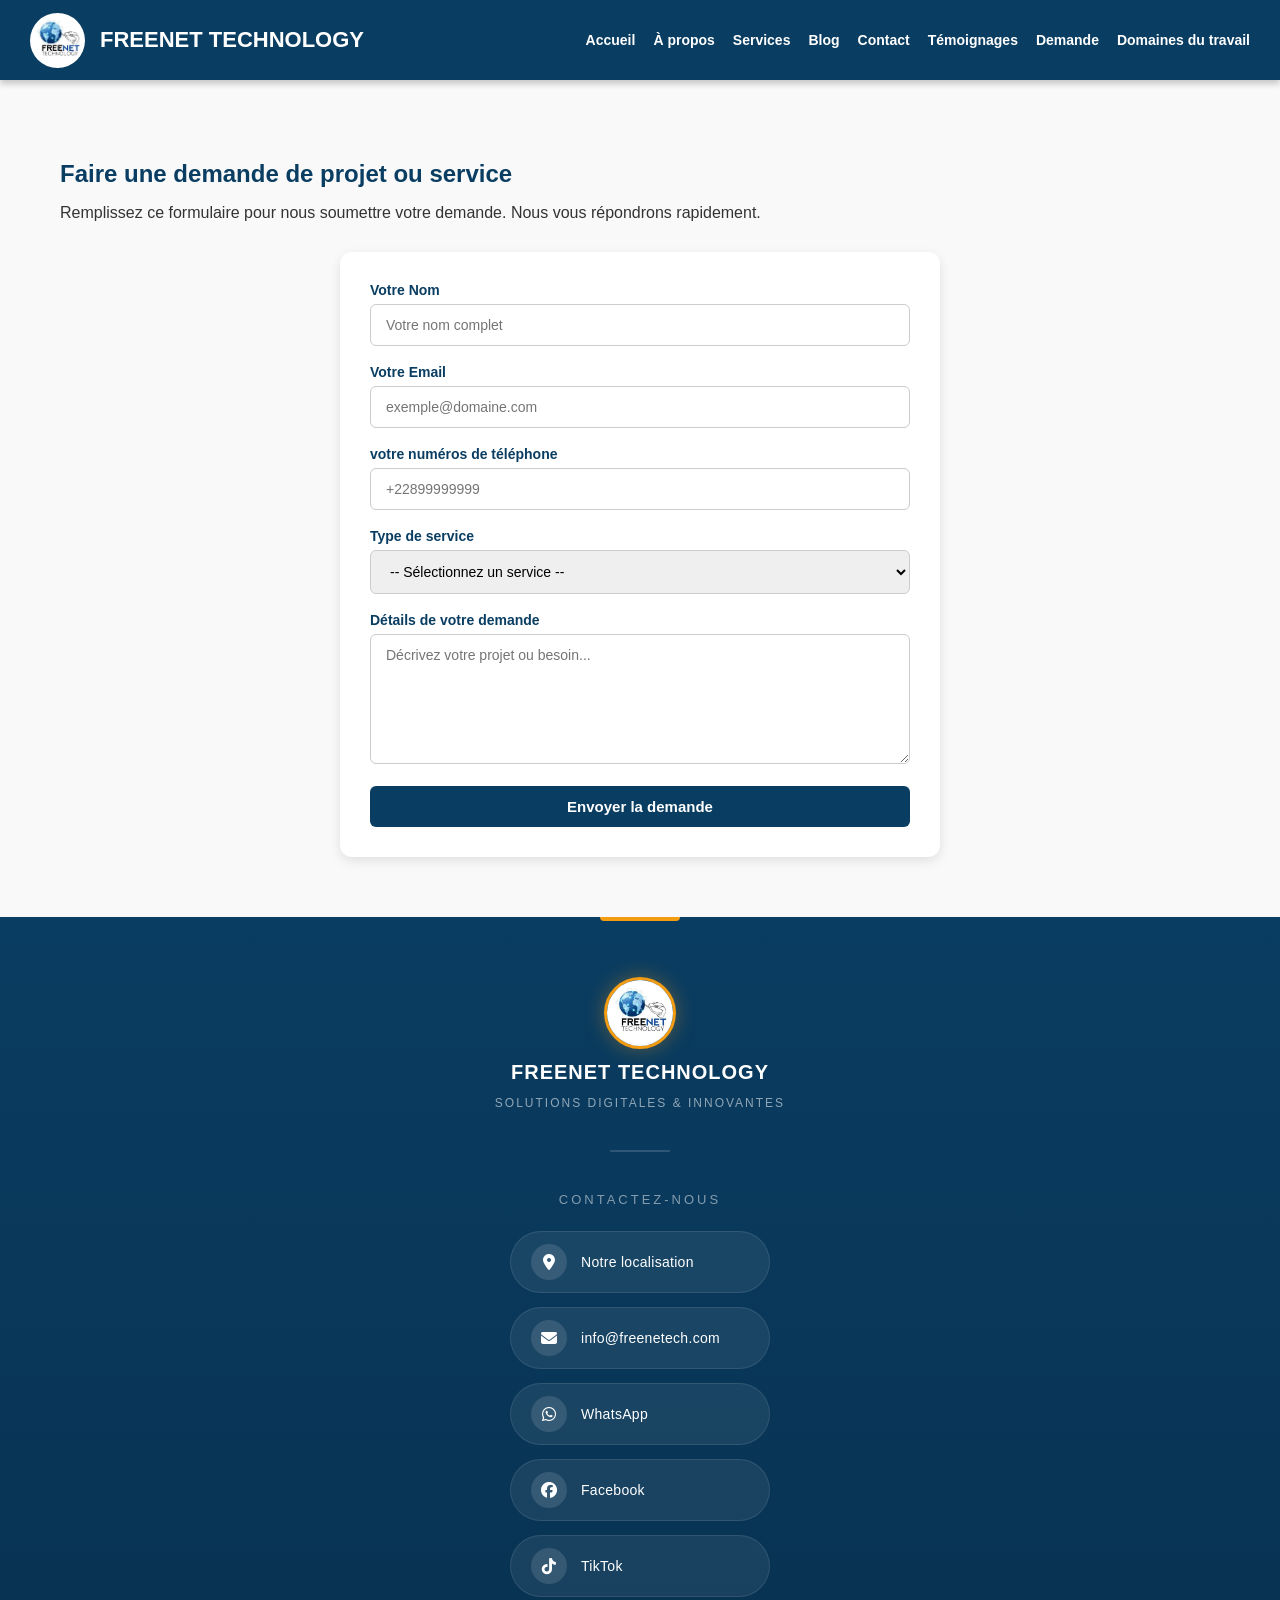
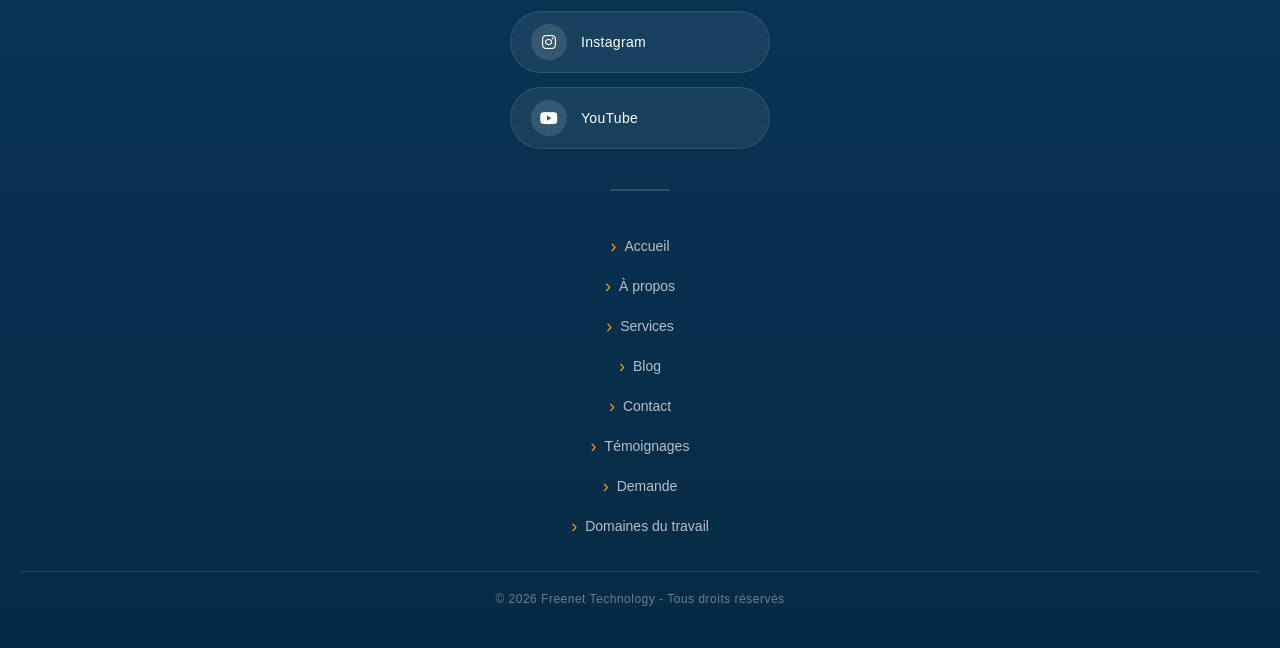
<file: request.html>
<!DOCTYPE html>
<html lang="fr">
<head>
    <meta charset="UTF-8">
    <meta name="viewport" content="width=device-width, initial-scale=1.0">
    <title>Demande de projet - Freenet Technology</title>
    <link rel="canonical" href="https://freenetech.com/request.html">
    <link rel="stylesheet" href="assets/css/style.css">
    <link rel="stylesheet" href="https://cdnjs.cloudflare.com/ajax/libs/font-awesome/6.5.0/css/all.min.css">
    <script src="assets/js/script.js" defer></script>
    <!-- Google tag (gtag.js) -->
    <script async src="https://www.googletagmanager.com/gtag/js?id=G-D0Z3R5PG3B"></script>
    <script>
      window.dataLayer = window.dataLayer || [];
      function gtag(){dataLayer.push(arguments);}
      gtag('js', new Date());

      gtag('config', 'G-D0Z3R5PG3B');
    </script>
</head>
<body>

<header>
    <img src="assets/images/freenet.jpg" alt="Logo Freenet Technologie">
    <h1 class="site-title">FREENET TECHNOLOGY</h1>
    <nav>
        <span class="menu-toggle">&#9776;</span>
        <ul>
            <li><a href="index.html">Accueil</a></li>
            <li><a href="about.html">À propos</a></li>
            <li><a href="services.html">Services</a></li>
            <li><a href="blog.html">Blog</a></li>
            <li><a href="contact.html">Contact</a></li>
            <li><a href="testimonials.html">Témoignages</a></li>
            <li><a href="request.html">Demande</a></li>
            <li><a href="index.html#solution">Domaines du travail</a></li>
        </ul>
    </nav>
</header>

<section>
    <h2>Faire une demande de projet ou service</h2>
    <p>Remplissez ce formulaire pour nous soumettre votre demande. Nous vous répondrons rapidement.</p>

    <form id="requestForm" action="https://formspree.io/f/meedjowe" method="POST" class="contact-form">
        <input type="hidden" name="action" value="message du site freenetech">

        <label for="name">Votre Nom</label>
        <input type="text" id="name" name="user_name" placeholder="Votre nom complet" required>

        <label for="email">Votre Email</label>
        <input type="email" id="email" name="email" placeholder="exemple@domaine.com" required>

        <label for="phone">votre numéros de téléphone</label>
        <input type="text" name="phone" placeholder="+22899999999" required>

        <label for="service">Type de service</label>
        <select id="service" name="service_type" required>
            <option value="">-- Sélectionnez un service --</option>
            <option value="demande stage">Demande d'un stage ou formation</option>
            <option value="instal_wifi">Installation wifi</option>
            <option value="création de logo">Création de logos</option>
            <option value="cartes invitation">Cartes d'invitation</option>
            <option value="businesscard">Cartes de visite</option>
            <option value="rédaction cv">Rédaction de CV</option>
            <option value=" visual social">Visuels pour réseaux sociaux</option>
            <option value="flyer">Flyers d'événements</option>
            <option value="affiche">Affiche publicitaire</option>
            <option value=" montage video">Montage vidéo professionnel</option>
            <option value="website">Création de site Web</option>
            <option value="dev app">Développement d'applications</option>
            <option value=" dev ecommerce">Création de sites E-commerce</option>
            <option value="electronique">Electronique et Electricité</option>
            <option value="instalation cameras">Installation caméras de surveillance</option>
            <option value="reparation ordi">Réparations d'ordinateur</option>
        </select>

        <label for="details">Détails de votre demande</label>
        <textarea id="details" name="details" placeholder="Décrivez votre projet ou besoin..." required></textarea>

        <!-- Champ caché pour redirection après envoi -->
        <input type="hidden" name="_next" value="suseful.html">

        <!-- Champ anti-spam -->
        <input type="text" name="_gotcha" style="display:none">

        <button type="submit">Envoyer la demande</button>
    </form>
</section>

<footer>

    <!-- ── Logo + Titre ── -->
    <div class="footer-brand">
        <img src="assets/images/freenet.jpg" alt="Logo Freenet Technology">
        <p class="footer-brand-title">FREENET TECHNOLOGY</p>
        <p class="footer-brand-subtitle">Solutions digitales &amp; innovantes</p>
    </div>

    <div class="footer-divider"></div>

    <!-- ── Réseaux sociaux ── -->
    <p class="footer-contact-title">Contactez-nous</p>
    <div class="social-icons">
        <a href="https://maps.app.goo.gl/qddw3uHV6LBw217aA" target="_blank">
            <span class="icon-circle"><i class="fas fa-map-marker-alt"></i></span>
            <span class="social-label">Notre localisation</span>
        </a>
        <a href="mailto:info@freenetech.com">
            <span class="icon-circle"><i class="fas fa-envelope"></i></span>
            <span class="social-label">info@freenetech.com</span>
        </a>
        <a href="https://wa.me/22890553249" target="_blank">
            <span class="icon-circle"><i class="fab fa-whatsapp"></i></span>
            <span class="social-label">WhatsApp</span>
        </a>
        <a href="https://freenet.facebook.com" target="_blank">
            <span class="icon-circle"><i class="fab fa-facebook"></i></span>
            <span class="social-label">Facebook</span>
        </a>
        <a href="https://oficielfreenet.tiktok.com" target="_blank">
            <span class="icon-circle"><i class="fab fa-tiktok"></i></span>
            <span class="social-label">TikTok</span>
        </a>
        <a href="https://titifreenet.instagram.com" target="_blank">
            <span class="icon-circle"><i class="fab fa-instagram"></i></span>
            <span class="social-label">Instagram</span>
        </a>
        <a href="https://officefreenet.com" target="_blank">
            <span class="icon-circle"><i class="fab fa-youtube"></i></span>
            <span class="social-label">YouTube</span>
        </a>
    </div>

    <div class="footer-divider"></div>

    <!-- ── Navigation ── -->
    <ul class="footer-nav">
        <li><a href="index.html">Accueil</a></li>
        <li><a href="about.html">À propos</a></li>
        <li><a href="services.html">Services</a></li>
        <li><a href="blog.html">Blog</a></li>
        <li><a href="contact.html">Contact</a></li>
        <li><a href="testimonials.html">Témoignages</a></li>
        <li><a href="request.html">Demande</a></li>
        <li><a href="index.html#solution">Domaines du travail</a></li>
    </ul>

    <!-- ── Copyright ── -->
    <p class="footer-copy">&copy; 2026 Freenet Technology - Tous droits réservés</p>

</footer>

</body>
</html>
</file>
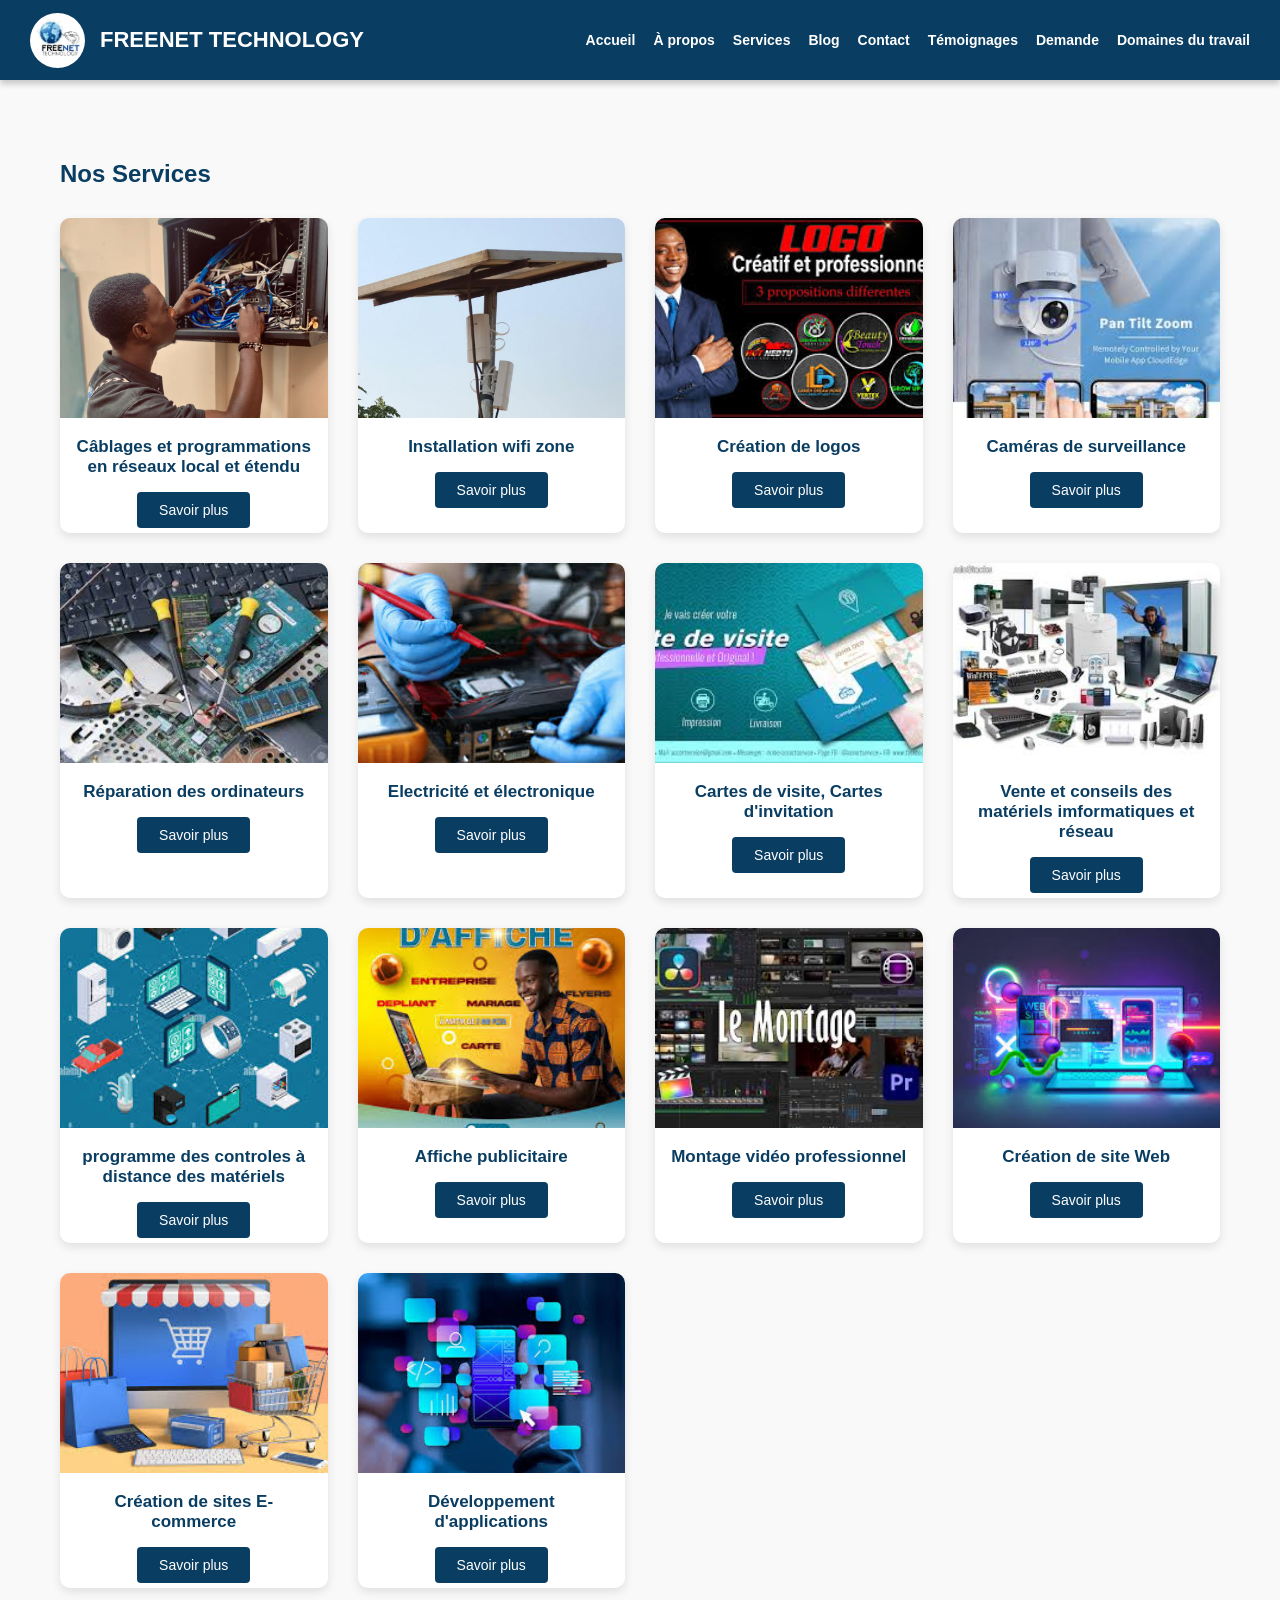
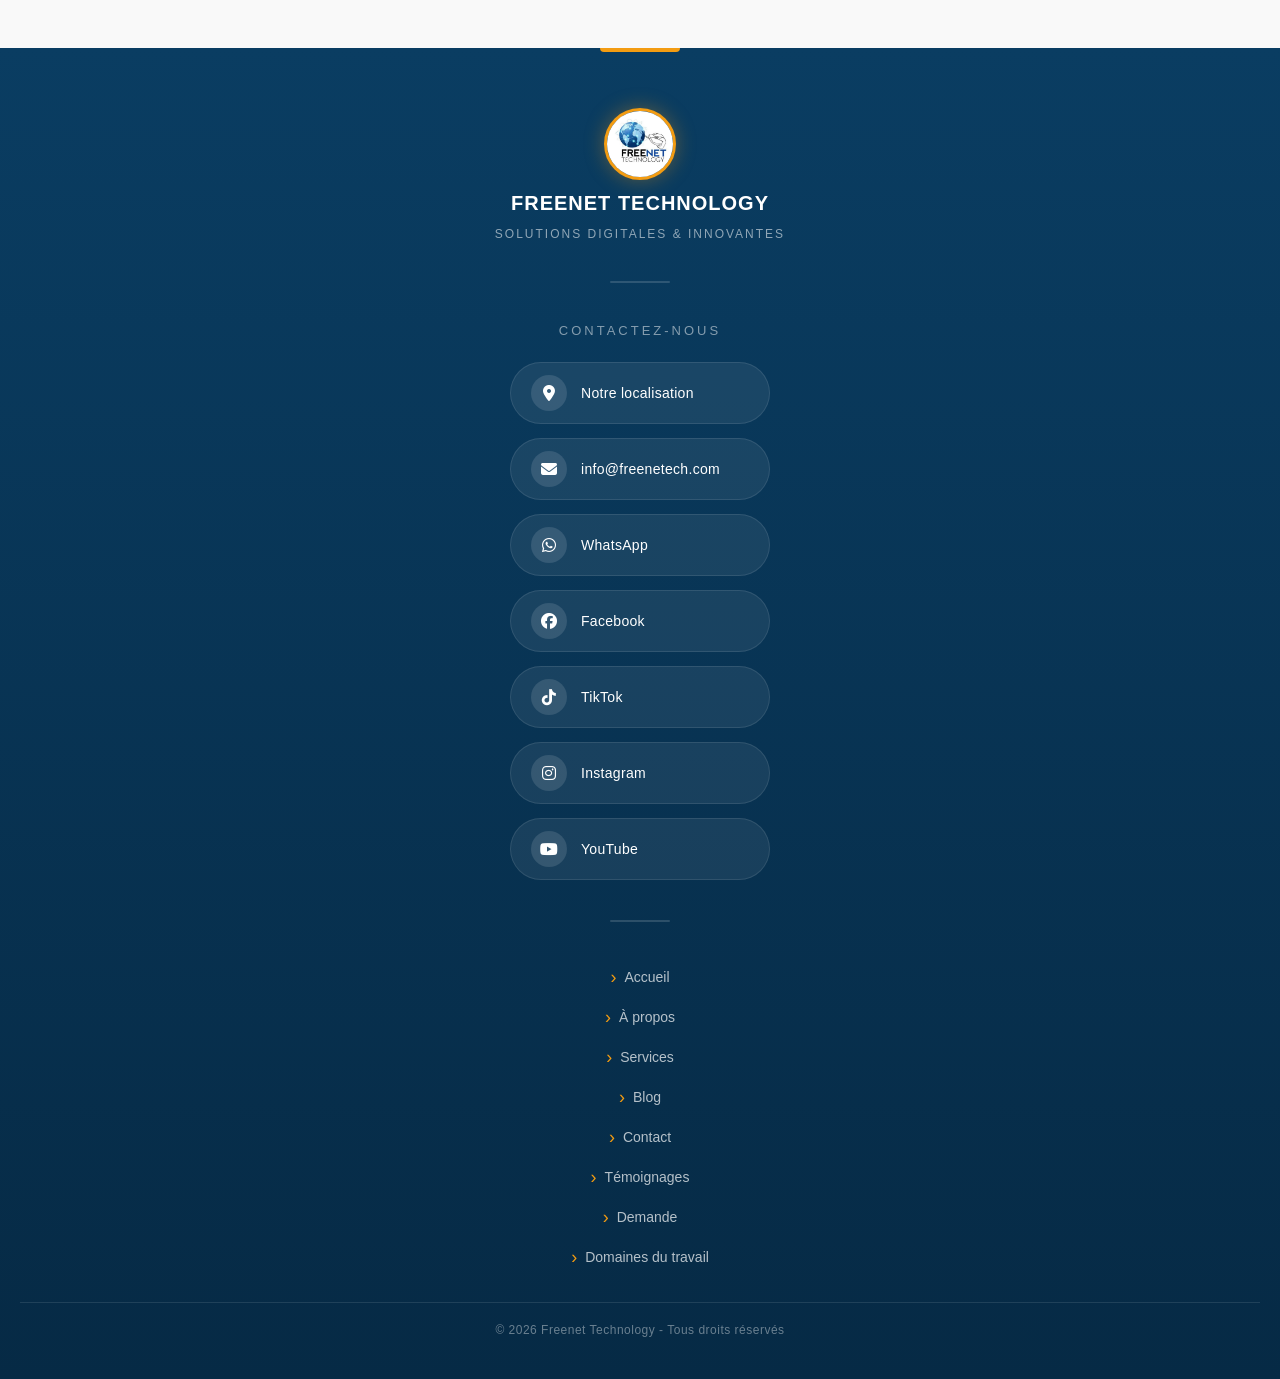
<file: services.html>
<!DOCTYPE html>
<html lang="fr">
<head>
    <meta charset="UTF-8">
    <meta name="viewport" content="width=device-width, initial-scale=1.0">
    <title>Nos Services - Freenet Technology</title>
    <link rel="canonical" href="https://freenetech.com/services.html">
    <link rel="stylesheet" href="assets/css/style.css">
    <link rel="stylesheet" href="https://cdnjs.cloudflare.com/ajax/libs/font-awesome/6.5.0/css/all.min.css">
    <script src="assets/js/script.js" defer></script>
    <!-- Google tag (gtag.js) -->
    <script async src="https://www.googletagmanager.com/gtag/js?id=G-D0Z3R5PG3B"></script>
    <script>
      window.dataLayer = window.dataLayer || [];
      function gtag(){dataLayer.push(arguments);}
      gtag('js', new Date());

      gtag('config', 'G-D0Z3R5PG3B');
    </script>
</head>
<body>

<header>
    <img src="assets/images/freenet.jpg" alt="Logo Freenet Technologie">
    <h1 class="site-title">FREENET TECHNOLOGY</h1>
    <nav>
        <span class="menu-toggle">&#9776;</span>
        <ul>
            <li><a href="index.html">Accueil</a></li>
            <li><a href="about.html">À propos</a></li>
            <li><a href="services.html">Services</a></li>
            <li><a href="blog.html">Blog</a></li>
            <li><a href="contact.html">Contact</a></li>
            <li><a href="testimonials.html">Témoignages</a></li>
            <li><a href="request.html">Demande</a></li>
            <li><a href="index.html#solution">Domaines du travail</a></li>
        </ul>
    </nav>
</header>

<section>
    <h2>Nos Services</h2>
    <div class="services-grid">

        <div class="service-card reveal">
            <img src="assets/images/wifi_aaa.jpeg" alt="Installation wifi">
            <h3>Câblages et programmations en réseaux local et étendu</h3>
            <button>Savoir plus</button>
            <p class="service-text"><strong>câblage et programmation réseau local et étendu</strong> assure l’installation, la configuration et l’optimisation des infrastructures réseau pour garantir une connexion rapide, stable et sécurisée. Nous réalisons le câblage professionnel, la mise en place des équipements réseau, ainsi que la configuration des réseaux LAN et WAN pour les entreprises, bureaux et particuliers, avec des solutions modernes adaptées à vos besoins.</p>
        </div>

        <div class="service-card reveal">
            <img src="assets/images/wifi_m.jpeg" alt="Installation wifi zone">
            <h3>Installation wifi zone</h3>
            <button>Savoir plus</button>
            <p class="service-text">Nous installons des réseaux Wi-Fi rapides, stables et sécurisés pour maisons, bureaux, écoles et entreprises afin d’assurer une excellente connexion internet partout.</p>
        </div>

        <div class="service-card reveal">
            <img src="assets/images/logo.jpg" alt="Création de logos">
            <h3>Création de logos</h3>
            <button>Savoir plus</button>
            <p class="service-text">Nous concevons des logos uniques et professionnels qui reflètent l'identité de votre entreprise.</p>
        </div>

        <div class="service-card reveal">
            <img src="assets/images/camera.jpg" alt="Caméras de surveillance">
            <h3>Caméras de surveillance</h3>
            <button>Savoir plus</button>
            <p class="service-text">Nous mettons en place des caméras de surveillance modernes pour protéger vos maisons, boutiques et entreprises avec un contrôle en temps réel et une sécurité renforcée.</p>
        </div>

        <div class="service-card reveal">
            <img src="assets/images/ordi.jpg" alt="Réparation des ordinateurs">
            <h3>Réparation des ordinateurs</h3>
            <button>Savoir plus</button>
            <p class="service-text">Nous diagnostiquons et réparons les ordinateurs en panne : problèmes logiciels, matériels, lenteurs, virus, formatage et maintenance complète.</p>
        </div>

        <div class="service-card reveal">
            <img src="assets/images/electrolectri.jpg" alt="Electricité et électronique">
            <h3>Electricité et électronique</h3>
            <button>Savoir plus</button>
            <p class="service-text">Nous réalisons des travaux électriques et électroniques fiables avec des installations sécurisées, des dépannages rapides et des solutions adaptées à vos besoins.
                Réseau local et réseau étendu
                Nous configurons des réseaux locaux (LAN) et étendus (WAN) performants pour connecter efficacement vos appareils et faciliter le partage des données et de l’internet.</p>
        </div>

        <div class="service-card reveal">
            <img src="assets/images/carte.jpg" alt="Cartes de visite">
            <h3>Cartes de visite, Cartes d'invitation</h3>
            <button>Savoir plus</button>
            <p class="service-text">Des cartes de visite modernes et professionnelles pour renforcer vos événements, votre image.</p>
        </div>

        <div class="service-card reveal">
            <img src="assets/images/ecmi.jpg" alt="Vente et conseils">
            <h3>Vente et conseils des matériels imformatiques et réseau</h3>
            <button>Savoir plus</button>
            <p class="service-text">Nous proposons des équipements informatiques et réseaux de qualité tout en vous conseillant les meilleurs matériels selon votre budget et vos besoins.</p>
        </div>

        <div class="service-card reveal">
            <img src="assets/images/programdistan.jpg" alt="Visuels pour réseaux sociaux">
            <h3>programme des controles à distance des matériels</h3>
            <button>Savoir plus</button>
            <p class="service-text">Nous installons des solutions permettant de contrôler et gérer vos équipements à distance pour plus de sécurité, de rapidité et de praticité.</p>
        </div>

        <div class="service-card reveal">
            <img src="assets/images/affiche.jpg" alt="Affiche publicitaire">
            <h3>Affiche publicitaire</h3>
            <button>Savoir plus</button>
            <p class="service-text">Des affiches impactantes pour attirer l'attention de vos clients.</p>
        </div>

        <div class="service-card reveal">
            <img src="assets/images/montage_video.jpg" alt="Montage vidéo professionnel">
            <h3>Montage vidéo professionnel</h3>
            <button>Savoir plus</button>
            <p class="service-text">Des montages vidéo de qualité pour vos projets marketing et communication.</p>
        </div>

        <div class="service-card reveal">
            <img src="assets/images/site_web.jpg" alt="Création de site Web">
            <h3>Création de site Web</h3>
            <button>Savoir plus</button>
            <p class="service-text">Nous développons des sites web modernes et responsives adaptés à vos besoins.</p>
        </div>

        <div class="service-card reveal">
            <img src="assets/images/site_ec.jpg" alt="Création de sites E-commerce">
            <h3>Création de sites E-commerce</h3>
            <button>Savoir plus</button>
            <p class="service-text">Des boutiques en ligne sécurisées et performantes pour vendre vos produits.</p>
        </div>

        <div class="service-card reveal">
            <img src="assets/images/application.jpg" alt="Développement d'applications">
            <h3>Développement d'applications</h3>
            <button>Savoir plus</button>
            <p class="service-text">Des applications mobiles et desktop sur mesure pour vos projets.</p>
        </div>

    </div>
</section>

<footer>

    <!-- ── Logo + Titre ── -->
    <div class="footer-brand">
        <img src="assets/images/freenet.jpg" alt="Logo Freenet Technology">
        <p class="footer-brand-title">FREENET TECHNOLOGY</p>
        <p class="footer-brand-subtitle">Solutions digitales &amp; innovantes</p>
    </div>

    <div class="footer-divider"></div>

    <!-- ── Réseaux sociaux ── -->
    <p class="footer-contact-title">Contactez-nous</p>
    <div class="social-icons">
        <a href="https://maps.app.goo.gl/qddw3uHV6LBw217aA" target="_blank">
            <span class="icon-circle"><i class="fas fa-map-marker-alt"></i></span>
            <span class="social-label">Notre localisation</span>
        </a>
        <a href="mailto:info@freenetech.com">
            <span class="icon-circle"><i class="fas fa-envelope"></i></span>
            <span class="social-label">info@freenetech.com</span>
        </a>
        <a href="https://wa.me/22890553249" target="_blank">
            <span class="icon-circle"><i class="fab fa-whatsapp"></i></span>
            <span class="social-label">WhatsApp</span>
        </a>
        <a href="https://freenet.facebook.com" target="_blank">
            <span class="icon-circle"><i class="fab fa-facebook"></i></span>
            <span class="social-label">Facebook</span>
        </a>
        <a href="https://oficielfreenet.tiktok.com" target="_blank">
            <span class="icon-circle"><i class="fab fa-tiktok"></i></span>
            <span class="social-label">TikTok</span>
        </a>
        <a href="https://titifreenet.instagram.com" target="_blank">
            <span class="icon-circle"><i class="fab fa-instagram"></i></span>
            <span class="social-label">Instagram</span>
        </a>
        <a href="https://officefreenet.com" target="_blank">
            <span class="icon-circle"><i class="fab fa-youtube"></i></span>
            <span class="social-label">YouTube</span>
        </a>
    </div>

    <div class="footer-divider"></div>

    <!-- ── Navigation ── -->
    <ul class="footer-nav">
        <li><a href="index.html">Accueil</a></li>
        <li><a href="about.html">À propos</a></li>
        <li><a href="services.html">Services</a></li>
        <li><a href="blog.html">Blog</a></li>
        <li><a href="contact.html">Contact</a></li>
        <li><a href="testimonials.html">Témoignages</a></li>
        <li><a href="request.html">Demande</a></li>
        <li><a href="index.html#solution">Domaines du travail</a></li>
    </ul>

    <!-- ── Copyright ── -->
    <p class="footer-copy">&copy; 2026 Freenet Technology - Tous droits réservés</p>

</footer>

</body>
</html>
</file>
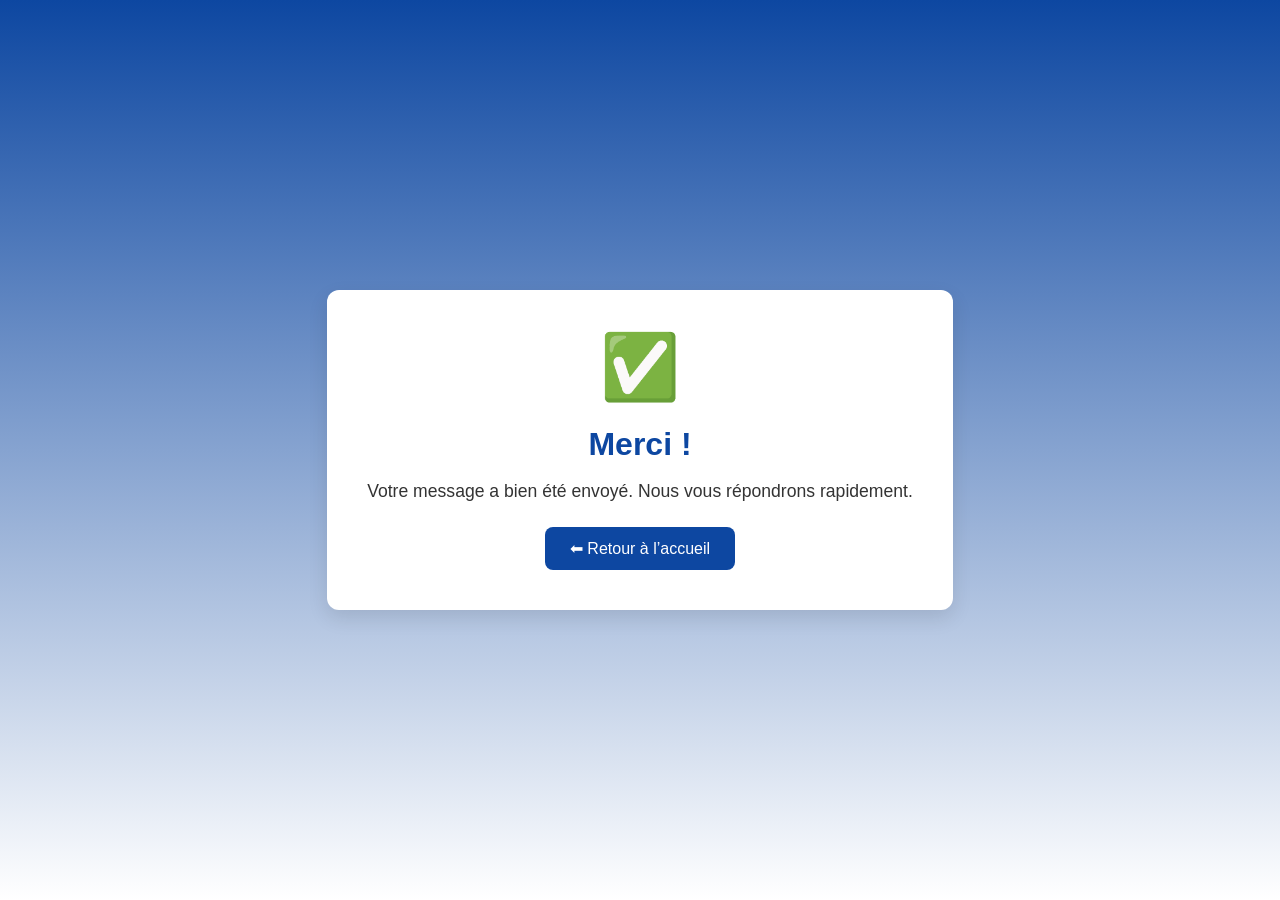
<file: suseful.html>
<!DOCTYPE html>
<html lang="fr">
<head>
  <meta charset="UTF-8">
  <meta name="viewport" content="width=device-width, initial-scale=1.0">
  <title>Succès - Message envoyé</title>
  <style>
    body {
      font-family: Arial, sans-serif;
      background: linear-gradient(to bottom, #0d47a1, #ffffff);
      display: flex;
      justify-content: center;
      align-items: center;
      height: 100vh;
      margin: 0;
    }

    .success-container {
      background: #fff;
      padding: 40px;
      border-radius: 12px;
      text-align: center;
      box-shadow: 0 8px 20px rgba(0,0,0,0.1);
      animation: fadeInUp 0.8s ease;
    }

    .success-icon {
      font-size: 4em;
      color: #0d47a1;
      margin-bottom: 20px;
    }

    .success-container h1 {
      color: #0d47a1;
      font-size: 2em;
      margin-bottom: 15px;
    }

    .success-container p {
      color: #333;
      font-size: 1.1em;
      margin-bottom: 25px;
    }

    .btn {
      display: inline-block;
      padding: 12px 25px;
      background: #0d47a1;
      color: #fff;
      border-radius: 8px;
      text-decoration: none;
      transition: background 0.3s ease;
    }

    .btn:hover {
      background: #1565c0;
    }

    @keyframes fadeInUp {
      from { opacity: 0; transform: translateY(30px); }
      to { opacity: 1; transform: translateY(0); }
    }
  </style>
  <!-- Google tag (gtag.js) -->
    <script async src="https://www.googletagmanager.com/gtag/js?id=G-D0Z3R5PG3B"></script>
    <script>
      window.dataLayer = window.dataLayer || [];
      function gtag(){dataLayer.push(arguments);}
      gtag('js', new Date());

      gtag('config', 'G-D0Z3R5PG3B');
    </script>
</head>
<body>
  <div class="success-container">
    <div class="success-icon">✅</div>
    <h1>Merci !</h1>
    <p>Votre message a bien été envoyé. Nous vous répondrons rapidement.</p>
    <a href="contact.html" class="btn">⬅ Retour à l’accueil</a>
  </div>
</body>
</html>
</file>
<file: assets/css/style.css>
/* style.css - Freenet Technologie */

/* ====== RESET & BASE ====== */
*, *::before, *::after {
    box-sizing: border-box;
}

body {
    font-family: 'Segoe UI', Arial, sans-serif;
    margin: 0;
    padding: 0;
    background: #f9f9f9;
    color: #333;
    padding-top: 80px; /* espace réservé pour le header fixé */
}

/* ====== HEADER FIXÉ ====== */
header {
    background: #0a3d62;
    color: #fff;
    padding: 10px 30px;
    display: flex;
    align-items: center;
    justify-content: space-between;
    flex-wrap: wrap;
    box-shadow: 0 4px 6px rgba(0,0,0,0.2);
    /* FIX: position fixed manquait */
    position: fixed;
    top: 0;
    left: 0;
    width: 100%;
    z-index: 1000;
    height: 80px;
}

header img {
    height: 55px;
    margin-right: 15px;
    border-radius: 50%;
    object-fit: cover;
    flex-shrink: 0;
}

/* ====== TITRE DU SITE ====== */
.site-title {
    font-size: 22px;
    font-weight: 600;
    color: #fff;
    margin: 0;
    flex-grow: 1;
    /* FIX: "position: center" n'existe pas — supprimé */
}

/* ====== NAVIGATION ====== */
nav {
    position: relative;
}

nav ul {
    list-style: none;
    display: flex;
    gap: 18px;
    margin: 0;
    padding: 0;
}

nav ul li a {
    color: #fff;
    text-decoration: none;
    font-weight: 600;
    font-size: 14px;
    transition: color 0.3s;
}

nav ul li a:hover {
    color: #f39c12;
}

/* ====== HERO ====== */
.hero {
    background: url('../images/aceil.jpg') center/cover no-repeat;
    color: #fff;
    text-align: center;
    padding: 80px 20px;
    /* Overlay sombre pour lisibilité du texte */
    position: relative;
}

.hero::before {
    content: '';
    position: absolute;
    inset: 0;
    background: rgba(0,0,0,0.45);
}

.hero h1,
.hero p,
.hero a {
    position: relative;
    z-index: 1;
}

.hero h1 {
    font-size: 42px;
    margin-bottom: 15px;
}

.hero p {
    font-size: 18px;
    margin-bottom: 25px;
}

/* ====== SECTIONS ====== */
section {
    padding: 60px 20px;
    max-width: 1200px;
    margin: 0 auto;
}

section h2 {
    color: #0a3d62;
    margin-bottom: 10px;
}

/* ====== GRILLE DE SERVICES ====== */
.services-grid {
    display: grid;
    grid-template-columns: repeat(auto-fit, minmax(260px, 1fr));
    gap: 30px;
    margin-top: 30px;
}

.service-card {
    background: #fff;
    border-radius: 10px;
    box-shadow: 0 4px 10px rgba(0,0,0,0.1);
    overflow: hidden;
    text-align: center;
    transition: transform 0.3s, box-shadow 0.3s;
}

.service-card:hover {
    transform: translateY(-5px);
    box-shadow: 0 8px 20px rgba(0,0,0,0.15);
}

.service-card img {
    width: 100%;
    height: 200px;
    object-fit: cover;
}

.service-card h3 {
    margin: 15px 15px 5px;
    color: #0a3d62;
    font-size: 17px;
}

.service-card button {
    background: #0a3d62;
    color: #fff;
    border: none;
    padding: 10px 22px;
    margin: 10px 0 5px;
    cursor: pointer;
    border-radius: 4px;
    font-size: 14px;
    transition: background 0.3s;
}

.service-card button:hover {
    background: #f39c12;
}

/* ====== TEXTE "SAVOIR PLUS" ====== */
.service-text {
    display: none;
    padding: 10px 15px 15px;
    font-size: 14px;
    color: #555;
    text-align: justify;
    line-height: 1.5;
}

.service-text.show {
    display: block;
    animation: fadeIn 0.4s ease;
}

/* ====== BOUTONS CTA ====== */
.cta-btn {
    display: inline-block;
    padding: 12px 28px;
    background: #0a3d62;
    color: #fff;
    text-decoration: none;
    border-radius: 6px;
    font-size: 15px;
    font-weight: 600;
    transition: background 0.3s, transform 0.3s, box-shadow 0.3s;
    box-shadow: 0 4px 10px rgba(0,0,0,0.15);
}

.cta-btn:hover {
    background: #f39c12;
    transform: translateY(-3px);
    box-shadow: 0 6px 14px rgba(0,0,0,0.2);
}

.cta-btn:active {
    transform: translateY(0);
}

.cta-btn.light {
    background: #f39c12;
}

.cta-btn.light:hover {
    background: #0a3d62;
}

/* ====== ANIMATION SCROLL ====== */
.reveal {
    opacity: 0;
    transform: translateY(30px);
    transition: opacity 0.6s ease, transform 0.6s ease;
}

.reveal.active {
    opacity: 1;
    transform: translateY(0);
}

/* ====== ANIMATION FADEIN ====== */
@keyframes fadeIn {
    from { opacity: 0; transform: translateY(10px); }
    to   { opacity: 1; transform: translateY(0); }
}

/* ====== STATS ====== */
.stats {
    display: grid;
    grid-template-columns: repeat(auto-fit, minmax(160px, 1fr));
    gap: 20px;
    margin-top: 30px;
}

.stats .card {
    background: #fff;
    border-radius: 10px;
    padding: 20px;
    text-align: center;
    box-shadow: 0 4px 10px rgba(0,0,0,0.1);
}

.stats .card h3 {
    color: #0a3d62;
    margin-bottom: 8px;
    font-size: 16px;
}

.stats .card p {
    font-size: 22px;
    font-weight: bold;
    color: #f39c12;
    margin: 0;
}

/* ====== TÉMOIGNAGES ====== */
.testimonials-grid {
    display: grid;
    grid-template-columns: repeat(auto-fit, minmax(260px, 1fr));
    gap: 30px;
    margin-top: 40px;
}

.testimonial-card {
    background: #fff;
    border-radius: 12px;
    padding: 25px 20px;
    text-align: center;
    box-shadow: 0 4px 12px rgba(0,0,0,0.1);
    transition: transform 0.3s, box-shadow 0.3s;
}

.testimonial-card:hover {
    transform: translateY(-5px);
    box-shadow: 0 8px 20px rgba(0,0,0,0.15);
}

.testimonial-card img {
    width: 80px;
    height: 80px;
    border-radius: 50%;
    object-fit: cover;
    margin-bottom: 15px;
    border: 3px solid #0a3d62;
}

.testimonial-card blockquote {
    font-style: italic;
    color: #555;
    margin: 10px 0;
    line-height: 1.6;
}

.testimonial-card .author {
    font-weight: bold;
    color: #0a3d62;
    margin-top: 10px;
}

/* ====== BLOG ====== */
.blog-grid {
    display: grid;
    grid-template-columns: repeat(auto-fit, minmax(260px, 1fr));
    gap: 30px;
    margin-top: 40px;
}

.blog-card {
    background: #fff;
    border-radius: 12px;
    overflow: hidden;
    box-shadow: 0 4px 12px rgba(0,0,0,0.1);
    transition: transform 0.3s, box-shadow 0.3s;
    display: flex;
    flex-direction: column;
}

.blog-card:hover {
    transform: translateY(-5px);
    box-shadow: 0 8px 20px rgba(0,0,0,0.15);
}

.blog-card img {
    width: 100%;
    height: 180px;
    object-fit: cover;
}

.blog-card h3 {
    margin: 15px 15px 8px;
    font-size: 18px;
    color: #0a3d62;
}

.blog-card p {
    margin: 0 15px 15px;
    font-size: 14px;
    color: #555;
    line-height: 1.5;
    flex-grow: 1;
}

.blog-card .cta-btn {
    margin: 0 15px 20px;
    text-align: center;
}

/* ====== FORMULAIRES ====== */
.contact-form {
    max-width: 600px;
    margin: 30px auto 0;
    background: #fff;
    padding: 30px;
    border-radius: 12px;
    box-shadow: 0 4px 12px rgba(0,0,0,0.1);
}

.contact-form label {
    display: block;
    margin-bottom: 6px;
    font-weight: 600;
    color: #0a3d62;
    font-size: 14px;
}

.contact-form input,
.contact-form textarea,
.contact-form select {
    width: 100%;
    padding: 12px 15px;
    margin-bottom: 18px;
    border: 1px solid #ccc;
    border-radius: 6px;
    font-size: 14px;
    font-family: inherit;
    transition: border-color 0.3s, box-shadow 0.3s;
}

.contact-form textarea {
    min-height: 130px;
    resize: vertical;
}

.contact-form input:focus,
.contact-form textarea:focus,
.contact-form select:focus {
    border-color: #0a3d62;
    box-shadow: 0 0 6px rgba(10,61,98,0.3);
    outline: none;
}

.contact-form button {
    background: #0a3d62;
    color: #fff;
    border: none;
    padding: 12px 28px;
    cursor: pointer;
    border-radius: 6px;
    font-size: 15px;
    font-weight: 600;
    transition: background 0.3s;
    width: 100%;
}

.contact-form button:hover {
    background: #f39c12;
}

/* ====== FOOTER ====== */
footer {
    background: linear-gradient(180deg, #0a3d62 0%, #062a45 100%);
    color: #fff;
    text-align: center;
    padding: 60px 20px 30px;
    font-size: 14px;
    position: relative;
    overflow: hidden;
}
 
/* Ligne décorative en haut du footer */
footer::before {
    content: '';
    position: absolute;
    top: 0;
    left: 50%;
    transform: translateX(-50%);
    width: 80px;
    height: 4px;
    background: #f39c12;
    border-radius: 0 0 4px 4px;
}
 
/* ── Logo + titre du footer ── */
.footer-brand {
    display: flex;
    flex-direction: column;
    align-items: center;
    gap: 12px;
    margin-bottom: 40px;
    animation: footerFadeDown 0.7s ease both;
}
 
.footer-brand img {
    width: 72px;
    height: 72px;
    border-radius: 50%;
    object-fit: cover;
    border: 3px solid #f39c12;
    box-shadow: 0 0 20px rgba(243,156,18,0.35);
}
 
.footer-brand-title {
    font-size: 20px;
    font-weight: 700;
    color: #fff;
    letter-spacing: 1px;
    margin: 0;
}
 
.footer-brand-subtitle {
    font-size: 12px;
    color: rgba(255,255,255,0.55);
    margin: 0;
    letter-spacing: 2px;
    text-transform: uppercase;
}
 
/* ── Séparateur ── */
.footer-divider {
    width: 60px;
    height: 2px;
    background: rgba(255,255,255,0.15);
    margin: 0 auto 40px;
    border-radius: 2px;
}
 
/* ── Section "Contactez-nous" ── */
.footer-contact-title {
    font-size: 13px;
    text-transform: uppercase;
    letter-spacing: 3px;
    color: rgba(255,255,255,0.5);
    margin: 0 0 24px;
}
 
/* ── Icônes réseaux sociaux — colonne verticale ── */
.social-icons {
    display: flex;
    flex-direction: column;   /* ← vertical */
    align-items: center;
    gap: 14px;
    margin: 0 auto 40px;
}
 
.social-icons a {
    color: #fff;
    font-size: 18px;
    display: flex;
    align-items: center;
    gap: 14px;
    width: 260px;
    padding: 12px 20px;
    border-radius: 50px;
    background: rgba(255,255,255,0.07);
    border: 1px solid rgba(255,255,255,0.1);
    text-decoration: none;
    transition: background 0.3s, border-color 0.3s,
                transform 0.3s, box-shadow 0.3s;
    /* Animation d'entrée décalée */
    opacity: 0;
    animation: socialSlideIn 0.5s ease forwards;
}
 
/* Délais d'entrée pour chaque lien */
.social-icons a:nth-child(1) { animation-delay: 0.10s; }
.social-icons a:nth-child(2) { animation-delay: 0.18s; }
.social-icons a:nth-child(3) { animation-delay: 0.26s; }
.social-icons a:nth-child(4) { animation-delay: 0.34s; }
.social-icons a:nth-child(5) { animation-delay: 0.42s; }
.social-icons a:nth-child(6) { animation-delay: 0.50s; }
.social-icons a:nth-child(7) { animation-delay: 0.58s; }
 
.social-icons a:hover {
    background: rgba(243,156,18,0.18);
    border-color: #f39c12;
    transform: translateX(6px);
    box-shadow: 0 4px 18px rgba(243,156,18,0.2);
    color: #f39c12;
}
 
/* Icône ronde à gauche */
.social-icons a .icon-circle {
    width: 36px;
    height: 36px;
    border-radius: 50%;
    background: rgba(255,255,255,0.12);
    display: flex;
    align-items: center;
    justify-content: center;
    font-size: 16px;
    flex-shrink: 0;
    transition: background 0.3s;
}
 
.social-icons a:hover .icon-circle {
    background: #f39c12;
    color: #fff;
}
 
/* Label texte du lien social */
.social-icons a .social-label {
    font-size: 14px;
    font-weight: 500;
    letter-spacing: 0.3px;
}
 
/* ── Navigation footer ── */
.footer-nav {
    list-style: none;
    padding: 0;
    margin: 0 auto 30px;
    display: flex;
    flex-direction: column;   /* ← vertical */
    align-items: center;
    gap: 10px;
}
 
.footer-nav li {
    opacity: 0;
    animation: socialSlideIn 0.5s ease forwards;
}
 
.footer-nav li:nth-child(1) { animation-delay: 0.65s; }
.footer-nav li:nth-child(2) { animation-delay: 0.72s; }
.footer-nav li:nth-child(3) { animation-delay: 0.79s; }
.footer-nav li:nth-child(4) { animation-delay: 0.86s; }
.footer-nav li:nth-child(5) { animation-delay: 0.93s; }
.footer-nav li:nth-child(6) { animation-delay: 1.00s; }
.footer-nav li:nth-child(7) { animation-delay: 1.07s; }
 
.footer-nav li a {
    color: rgba(255,255,255,0.7);
    text-decoration: none;
    font-size: 14px;
    font-weight: 500;
    display: flex;
    align-items: center;
    gap: 8px;
    padding: 6px 18px;
    border-radius: 30px;
    transition: color 0.3s, background 0.3s, transform 0.3s;
}
 
.footer-nav li a::before {
    content: '›';
    color: #f39c12;
    font-size: 18px;
    line-height: 1;
    transition: transform 0.3s;
}
 
.footer-nav li a:hover {
    color: #f39c12;
    background: rgba(243,156,18,0.1);
    transform: translateX(4px);
}
 
.footer-nav li a:hover::before {
    transform: translateX(3px);
}
 
/* ── Copyright ── */
.footer-copy {
    margin-top: 20px;
    padding-top: 20px;
    border-top: 1px solid rgba(255,255,255,0.1);
    font-size: 12px;
    color: rgba(255,255,255,0.4);
    letter-spacing: 0.5px;
}
 
/* ── Animations ── */
@keyframes footerFadeDown {
    from { opacity: 0; transform: translateY(-20px); }
    to   { opacity: 1; transform: translateY(0); }
}
 
@keyframes socialSlideIn {
    from { opacity: 0; transform: translateX(-20px); }
    to   { opacity: 1; transform: translateX(0); }
}

/* ====== MENU BURGER ====== */
.menu-toggle {
    display: none;
    font-size: 26px;
    cursor: pointer;
    color: #fff;
    background: none;
    border: none;
    padding: 5px;
    line-height: 1;
}

/* ====== RESPONSIVE MOBILE ====== */
@media (max-width: 768px) {

    .menu-toggle {
        display: block;
    }

    nav ul {
        display: none;
        flex-direction: column;
        gap: 0;
        background: #0a3d62;
        position: absolute;
        top: 60px;
        right: 0;
        width: 220px;
        padding: 10px 0;
        border-radius: 0 0 8px 8px;
        box-shadow: 0 4px 12px rgba(0,0,0,0.3);
        z-index: 999;
    }

    nav ul.show {
        display: flex;
    }

    nav ul li a {
        display: block;
        padding: 12px 20px;
        border-bottom: 1px solid rgba(255,255,255,0.1);
        font-size: 15px;
    }

    nav ul li:last-child a {
        border-bottom: none;
    }

    .site-title {
        font-size: 16px;
    }

    header img {
        height: 45px;
    }

    .hero h1 {
        font-size: 28px;
    }

    .hero p {
        font-size: 15px;
    }

    /* FIX: footer font-size: 30px était absurde */
    footer {
        font-size: 13px;
    }

    .contact-form {
        padding: 20px 15px;
    }

    section {
        padding: 40px 15px;
    }
}

/* ══════════════════════════════════════════════
   STATISTIQUES
══════════════════════════════════════════════ */
.stats-section {
    background: linear-gradient(135deg, #0a3d62 0%, #1a6fa0 100%);
    padding: 60px 20px;
    margin: 0;
}
 
.stats-grid {
    display: grid;
    grid-template-columns: repeat(auto-fit, minmax(150px, 1fr));
    gap: 30px;
    max-width: 900px;
    margin: 0 auto;
    text-align: center;
}
 
.stat-item {
    color: #fff;
}
 
.stat-icon {
    font-size: 32px;
    color: #f39c12;
    margin-bottom: 12px;
}
 
.stat-number {
    font-size: 42px;
    font-weight: 800;
    color: #fff;
    line-height: 1;
    margin-bottom: 8px;
}
 
.stat-label {
    font-size: 13px;
    color: rgba(255,255,255,0.75);
    letter-spacing: 0.5px;
}
 
/* ══════════════════════════════════════════════
   SECTION SOLUTIONS
══════════════════════════════════════════════ */
.solutions-section {
    background: #f4f7fb;
    padding: 80px 20px;
}
 
.solutions-header {
    text-align: center;
    max-width: 680px;
    margin: 0 auto 50px;
}
 
.solutions-tag {
    display: inline-block;
    background: #f39c12;
    color: #fff;
    font-size: 11px;
    font-weight: 700;
    letter-spacing: 3px;
    padding: 5px 16px;
    border-radius: 30px;
    margin-bottom: 16px;
    text-transform: uppercase;
}
 
.solutions-header h2 {
    font-size: 28px;
    color: #0a3d62;
    margin: 0 0 14px;
    line-height: 1.3;
}
 
.solutions-header p {
    color: #666;
    font-size: 15px;
    line-height: 1.7;
    margin: 0;
}
 
/* Grille des cartes */
.solutions-grid {
    display: grid;
    grid-template-columns: repeat(auto-fit, minmax(290px, 1fr));
    gap: 24px;
    max-width: 1100px;
    margin: 0 auto 50px;
}
 
/* Carte solution */
.solution-card {
    background: #fff;
    border-radius: 16px;
    box-shadow: 0 4px 20px rgba(0,0,0,0.07);
    padding: 28px 24px;
    display: flex;
    gap: 20px;
    align-items: flex-start;
    border-left: 4px solid transparent;
    transition: transform 0.3s, box-shadow 0.3s, border-color 0.3s;
    position: relative;
    overflow: hidden;
}
 
.solution-card::before {
    content: '';
    position: absolute;
    inset: 0;
    background: linear-gradient(135deg, rgba(10,61,98,0.03) 0%, transparent 60%);
    pointer-events: none;
}
 
.solution-card:hover {
    transform: translateY(-6px);
    box-shadow: 0 12px 30px rgba(10,61,98,0.15);
    border-left-color: #f39c12;
}
 
/* Icône gauche */
.solution-icon-wrap {
    position: relative;
    width: 56px;
    height: 56px;
    flex-shrink: 0;
    background: linear-gradient(135deg, #0a3d62, #1a6fa0);
    border-radius: 14px;
    display: flex;
    align-items: center;
    justify-content: center;
    box-shadow: 0 4px 12px rgba(10,61,98,0.25);
}
 
.solution-emoji {
    font-size: 26px;
    line-height: 1;
    /* Masquer le fa derrière l'emoji */
}
 
.solution-fa {
    display: none; /* on n'affiche que l'emoji */
}
 
/* Corps texte */
.solution-body {
    flex: 1;
}
 
.solution-body h3 {
    font-size: 17px;
    color: #0a3d62;
    margin: 0 0 12px;
    display: flex;
    align-items: center;
    gap: 8px;
    font-weight: 700;
}
 
.sol-arrow {
    color: #f39c12;
    font-size: 13px;
    transition: transform 0.3s;
}
 
.solution-card:hover .sol-arrow {
    transform: translateX(4px);
}
 
/* Liste de services */
.solution-list {
    list-style: none;
    margin: 0;
    padding: 0;
    display: flex;
    flex-direction: column;
    gap: 8px;
}
 
.solution-list li {
    font-size: 13.5px;
    color: #555;
    display: flex;
    align-items: center;
    gap: 9px;
    padding: 5px 0;
    border-bottom: 1px solid #f0f0f0;
    transition: color 0.3s;
}
 
.solution-list li:last-child {
    border-bottom: none;
}
 
.solution-list li i {
    color: #f39c12;
    font-size: 13px;
    width: 16px;
    text-align: center;
    flex-shrink: 0;
}
 
.solution-card:hover .solution-list li {
    color: #333;
}
 
/* ── Bannière partenaire ── */
.solutions-banner {
    max-width: 900px;
    margin: 0 auto;
}
 
.solutions-banner-inner {
    background: linear-gradient(135deg, #0a3d62 0%, #1a6fa0 100%);
    border-radius: 20px;
    padding: 36px 40px;
    display: flex;
    align-items: center;
    gap: 24px;
    box-shadow: 0 8px 30px rgba(10,61,98,0.25);
    flex-wrap: wrap;
    justify-content: center;
    text-align: left;
}
 
.solutions-banner-icon {
    font-size: 40px;
    color: #f39c12;
    flex-shrink: 0;
}
 
.solutions-banner-inner > div {
    flex: 1;
    min-width: 200px;
}
 
.solutions-banner-title {
    font-size: 20px;
    font-weight: 800;
    color: #fff;
    margin: 0 0 4px;
    letter-spacing: 1px;
}
 
.solutions-banner-sub {
    font-size: 14px;
    color: rgba(255,255,255,0.75);
    margin: 0;
}
 
/* ── Responsive ── */
@media (max-width: 768px) {
    .stat-number { font-size: 32px; }
    .solutions-grid { grid-template-columns: 1fr; }
    .solution-card { padding: 20px 18px; }
    .solutions-banner-inner { padding: 24px 20px; flex-direction: column; text-align: center; }
    .solutions-banner-inner > div { min-width: auto; }
}

/* Contact Section */
.contact {
  display: flex;
  flex-wrap: wrap;
  gap: 40px;
  padding: 50px 20px;
  background: #f9f9f9;
}

.contact-info {
  flex: 1;
  min-width: 300px;
  background: #fff;
  padding: 25px;
  border-radius: 12px;
  box-shadow: 0 6px 16px rgba(0,0,0,0.1);
  animation: fadeInUp 1s ease;
}

.contact-info h2 {
  color: #000811;
  margin-bottom: 20px;
}

.contact-info p {
  margin: 10px 0;
  font-size: 15px;
}

.contact-info i {
  color: #FF6600;
  margin-right: 8px;
}

/* Animations */
@keyframes fadeInUp {
  from { opacity: 0; transform: translateY(20px); }
  to { opacity: 1; transform: translateY(0); }
}

/* Responsive */
@media (max-width: 768px) {
  .hero h1 {
    font-size: 26px;
  }
  .contact {
    flex-direction: column;
  }
}

.map {
  width: 100%;
  padding: 20px;
  box-sizing: border-box;
  text-align: center;
}

.map h2 {
  margin-bottom: 20px;
  color: #FF6600;
}

.map-container {
  width: 100%;
  max-width: 100%;
  overflow: hidden;
  border-radius: 15px;
}

.map-container iframe {
  width: 100%;
  height: 350px;
  border: 0;
  display: block;
}

/* Mobile */
@media (max-width: 768px) {
  .map {
    padding: 10px;
  }

  .map-container iframe {
    height: 250px;
  }
}

.offres-section {
  background: linear-gradient(to bottom, #0a3d62, #ffffff);
  padding: 60px 20px;
  text-align: center;
}

.section-title {
  font-size: 2.5em;
  color: #0a3d62;
  margin-bottom: 40px;
  font-weight: bold;
}

.offres-container {
  display: flex;
  flex-wrap: wrap;
  justify-content: center;
  gap: 30px;
}

.offre-card {
  background: #ffffff;
  border-radius: 12px;
  padding: 30px;
  width: 300px;
  box-shadow: 0 8px 20px rgba(0,0,0,0.1);
  transition: transform 0.3s ease, box-shadow 0.3s ease;
}

.offre-card:hover {
  transform: translateY(-10px);
  box-shadow: 0 12px 25px rgba(0,0,0,0.2);
}

.offre-card .icon {
  font-size: 3em;
  color: #0a3d62;
  margin-bottom: 15px;
}

.offre-card h3 {
  font-size: 1.5em;
  color: #0a3d62;
  margin-bottom: 15px;
}

.offre-card p {
  font-size: 1em;
  color: #333;
  margin-bottom: 20px;
}

.offre-card .btn {
  display: inline-block;
  padding: 10px 20px;
  background: #0a3d62;
  color: #fff;
  border-radius: 8px;
  text-decoration: none;
  transition: background 0.3s ease;
}

.offre-card .btn:hover {
  background: #0a3d62;
}
/* ✅ Adaptation mobile */
@media (max-width: 768px) {
  .offres-section {
    padding: 40px 10px;
  }

  .section-title {
    font-size: 2em;
    margin-bottom: 30px;
  }

  .offres-container {
    flex-direction: column;
    align-items: center;
    gap: 20px;
  }

  .offre-card {
    width: 90%;
    padding: 20px;
  }

  .offre-card .icon {
    font-size: 2.5em;
    margin-bottom: 10px;
  }

  .offre-card h3 {
    font-size: 1.3em;
  }

  .offre-card p {
    font-size: 0.95em;
  }

  .offre-card .btn {
    padding: 8px 16px;
    font-size: 0.9em;
  }
}

/* ✅ Très petits écrans (téléphones < 480px) */
@media (max-width: 480px) {
  .section-title {
    font-size: 1.8em;
  }

  .offre-card {
    width: 95%;
    padding: 15px;
  }

  .offre-card .icon {
    font-size: 2em;
  }

  .offre-card h3 {
    font-size: 1.2em;
  }

  .offre-card p {
    font-size: 0.9em;
  }
}
</file>
